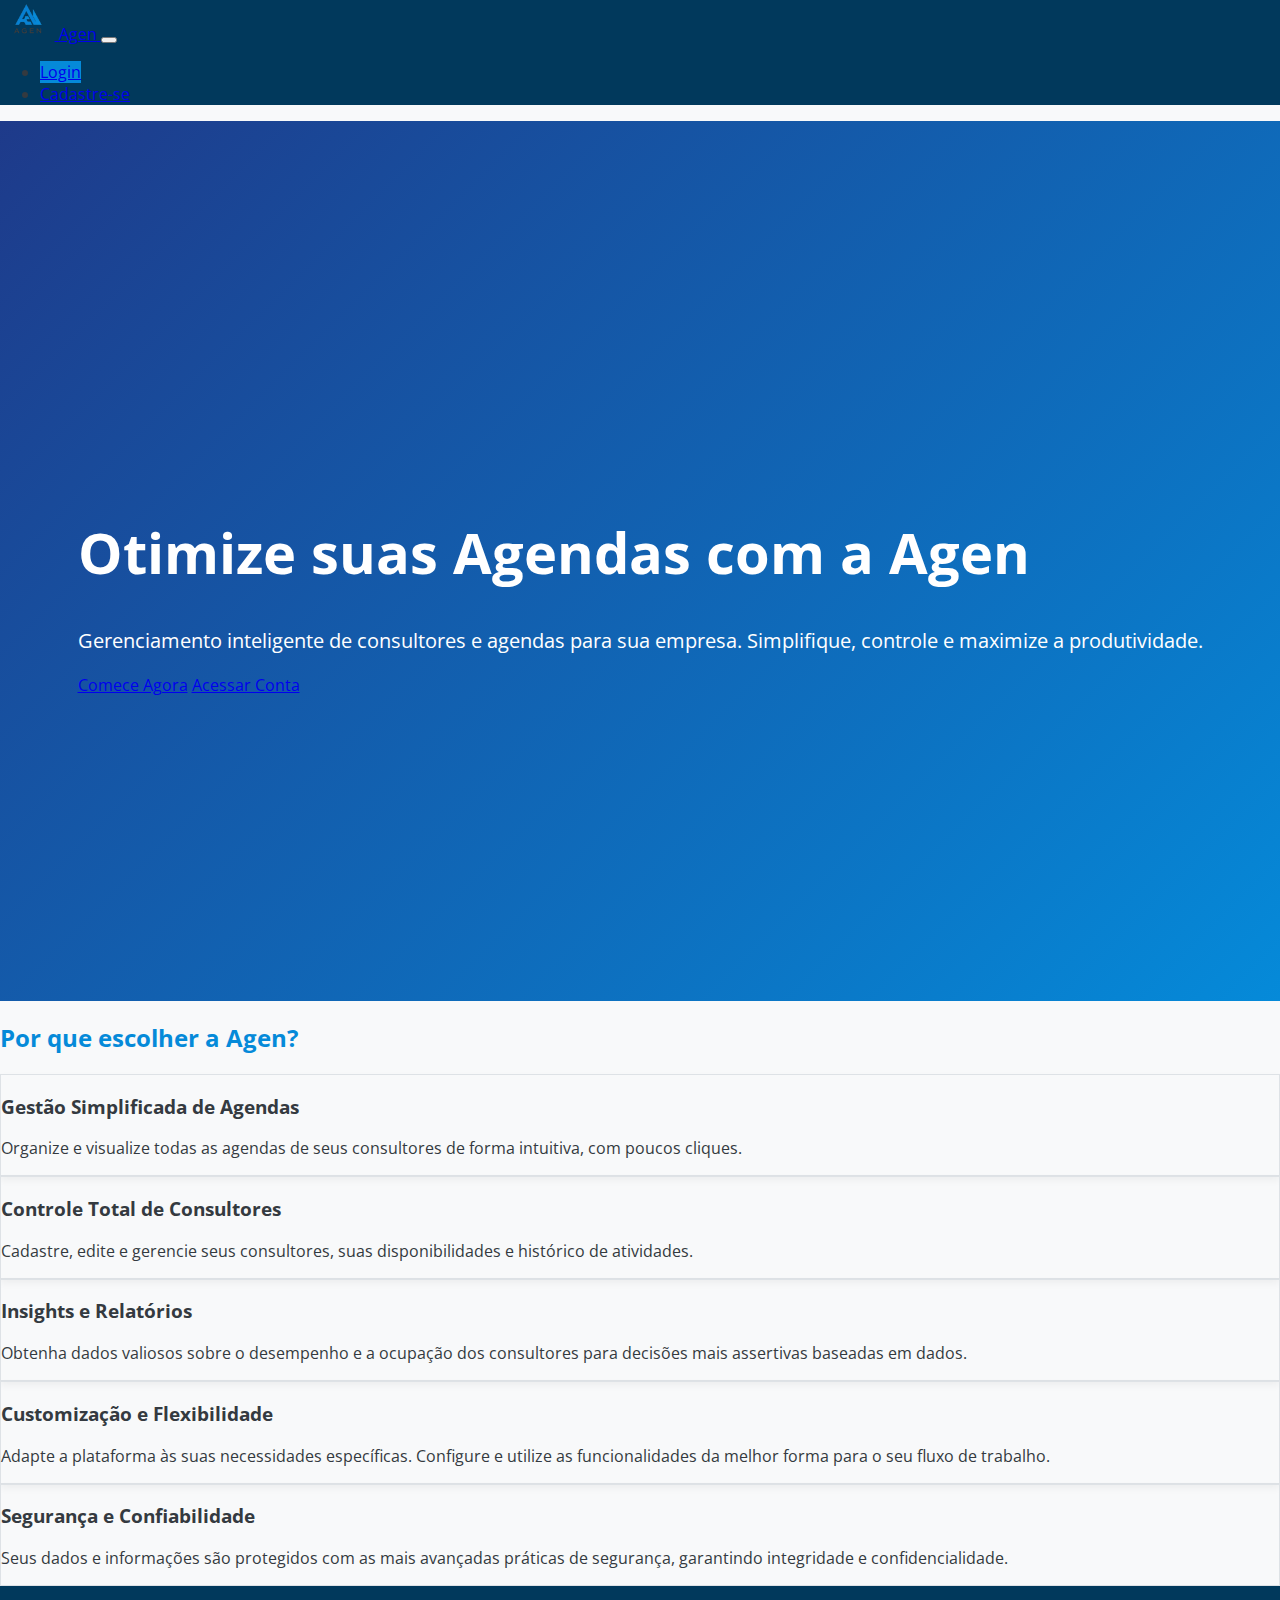
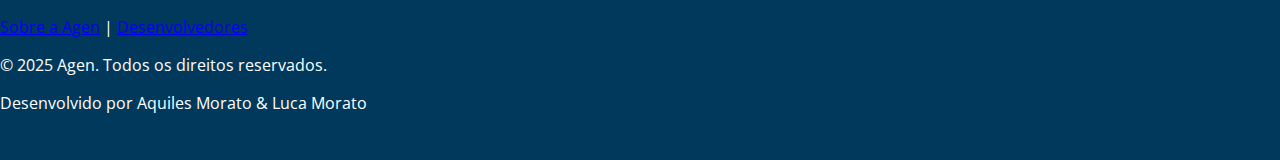
<file: index.html>
<!DOCTYPE html>
<html lang="pt-BR">
<head>
    <meta charset="UTF-8">
    <meta name="viewport" content="width=device-width, initial-scale=1.0">
    <title>Gerenciar Agendas - Agen</title>

    <link href="https://fonts.googleapis.com/css2?family=Open+Sans:wght@300;400;600;700&display=swap" rel="stylesheet">
    
    <link href="https://cdn.jsdelivr.net/npm/bootstrap@5.3.0/dist/css/bootstrap.min.css" rel="stylesheet" integrity="sha384-9ndCyUaIbzAi2FUVXJi0CjmCapSmO7SnpJef0486qhLnuZ2cdeRhO02iuK6FUUVM" crossorigin="anonymous">
    
    <link rel="stylesheet" href="https://cdnjs.cloudflare.com/ajax/libs/font-awesome/6.0.0-beta3/css/all.min.css" integrity="sha512-Fo3rlrZj/k7ujTnHg4CGR2D7kSs0v4LLanw2qksYuRlEzO+tcaEPQogQ0KaoGN26/zrn20ImR1DfuLWnOo7aBA==" crossorigin="anonymous" referrerpolicy="no-referrer" />

    <link rel="stylesheet" href="assets/css/main.css">
</head> <body>

    <header class="navbar navbar-expand-lg navbar-dark main-navbar fixed-top shadow-sm">
        <div class="container">
            <a class="navbar-brand d-flex align-items-center" href="index.html">
                <img src="assets/images/agen_logo.png" alt="Logo Agen" class="me-2" style="height: 40px;">
                <span class="fs-4 fw-bold">Agen</span>
            </a>
            <button class="navbar-toggler" type="button" data-bs-toggle="collapse" data-bs-target="#navbarNav" aria-controls="navbarNav" aria-expanded="false" aria-label="Toggle navigation">
                <span class="navbar-toggler-icon"></span>
            </button>
            <div class="collapse navbar-collapse justify-content-end" id="navbarNav">
                <ul class="navbar-nav">
                    <li class="nav-item ms-lg-3">
                        <a class="btn btn-primary" href="login.html">Login</a>
                    </li>
                    <li class="nav-item ms-lg-2">
                        <a class="btn btn-outline-light" href="cadastro.html">Cadastre-se</a>
                    </li>
                </ul>
            </div>
        </div>
    </header>

    <section class="hero-section text-white text-center py-5">
        <div class="container">
            <h1 class="display-3 fw-bold mb-3">Otimize suas Agendas com a Agen</h1>
            <p class="lead mb-4">
                Gerenciamento inteligente de consultores e agendas para sua empresa. Simplifique, controle e maximize a produtividade.
            </p>
            <a href="cadastro.html" class="btn btn-light btn-lg me-3">Comece Agora</a>
            <a href="login.html" class="btn btn-outline-light btn-lg">Acessar Conta</a>
        </div>
    </section>

    <section id="features" class="features-section py-5 bg-light">
        <div class="container">
            <h2 class="text-center mb-5 display-4 fw-bold text-primary-highlight">Por que escolher a Agen?</h2>
            <div class="row g-4">
                <div class="col-md-6 col-lg-4">
                    <div class="feature-card p-4 rounded-3 h-100 text-center bg-white">
                        <i class="fas fa-calendar-check fa-4x mb-3 feature-icon"></i>
                        <h3 class="fw-bold">Gestão Simplificada de Agendas</h3>
                        <p>Organize e visualize todas as agendas de seus consultores de forma intuitiva, com poucos cliques.</p>
                    </div>
                </div>
                <div class="col-md-6 col-lg-4">
                    <div class="feature-card p-4 rounded-3 h-100 text-center bg-white">
                        <i class="fas fa-users-cog fa-4x mb-3 feature-icon"></i>
                        <h3 class="fw-bold">Controle Total de Consultores</h3>
                        <p>Cadastre, edite e gerencie seus consultores, suas disponibilidades e histórico de atividades.</p>
                    </div>
                </div>
                <div class="col-md-6 col-lg-4">
                    <div class="feature-card p-4 rounded-3 h-100 text-center bg-white">
                        <i class="fas fa-chart-line fa-4x mb-3 feature-icon"></i>
                        <h3 class="fw-bold">Insights e Relatórios</h3>
                        <p>Obtenha dados valiosos sobre o desempenho e a ocupação dos consultores para decisões mais assertivas baseadas em dados.</p>
                    </div>
                </div>
                <div class="col-md-6 col-lg-4">
                    <div class="feature-card p-4 rounded-3 h-100 text-center bg-white">
                        <i class="fas fa-cogs fa-4x mb-3 feature-icon"></i>
                        <h3 class="fw-bold">Customização e Flexibilidade</h3>
                        <p>Adapte a plataforma às suas necessidades específicas. Configure e utilize as funcionalidades da melhor forma para o seu fluxo de trabalho.</p>
                    </div>
                </div>
                <div class="col-md-6 col-lg-4">
                    <div class="feature-card p-4 rounded-3 h-100 text-center bg-white">
                        <i class="fas fa-shield-alt fa-4x mb-3 feature-icon"></i>
                        <h3 class="fw-bold">Segurança e Confiabilidade</h3>
                        <p>Seus dados e informações são protegidos com as mais avançadas práticas de segurança, garantindo integridade e confidencialidade.</p>
                    </div>
                </div>
                 <div class="col-md-6 col-lg-4 d-none d-lg-block"></div>
            </div>
        </div>
    </section>

    <footer class="footer py-4 text-center bg-dark text-white">
        <div class="container">
            <div class="mb-3">
                <a href="sobre_agen.html" class="text-white-50 mx-2">Sobre a Agen</a>
                <span class="text-white-50">|</span>
                <a href="desenvolvedores.html" class="text-white-50 mx-2">Desenvolvedores</a>
            </div>
            <p class="mb-0 text-white-50">&copy; 2025 Agen. Todos os direitos reservados.</p>
            <p class="mb-0 text-white-50">Desenvolvido por Aquiles Morato & Luca Morato</p>
        </div>
    </footer>
    <script src="https://cdn.jsdelivr.net/npm/bootstrap@5.3.0/dist/js/bootstrap.bundle.min.js" integrity="sha384-geWF76RCwLtnZ8qwWowPQNguL3RmwHVBC9FhGdlKrxdiJJigb/j/68SIy3Te4Bkz" crossorigin="anonymous"></script>

</body>
</html>
</file>
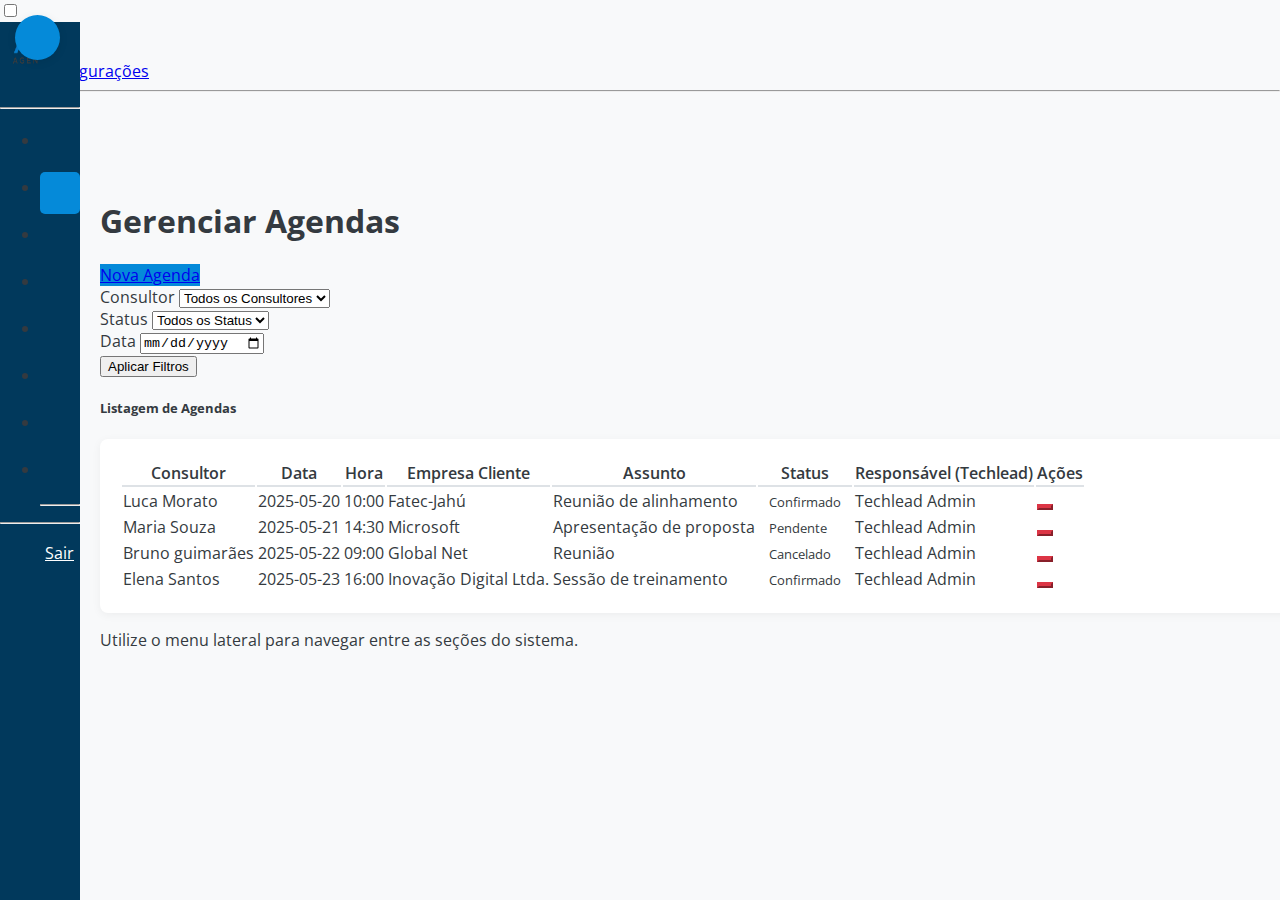
<file: agendas.html>
<!DOCTYPE html>
<html lang="pt-BR">
<head>
    <meta charset="UTF-8">
    <meta name="viewport" content="width=device-width, initial-scale=1.0">
    <title>Gerenciar Agendas - Agen</title>

    <link href="https://fonts.googleapis.com/css2?family=Open+Sans:wght@300;400;600;700&display=swap" rel="stylesheet">
    
    <link href="https://cdn.jsdelivr.net/npm/bootstrap@5.3.0/dist/css/bootstrap.min.css" rel="stylesheet" integrity="sha384-9ndCyUaIbzAi2FUVXJi0CjmCapSmO7SnpJef0486qhLnuZ2cdeRhO02iuK6FUUVM" crossorigin="anonymous">
    
    <link rel="stylesheet" href="https://cdnjs.cloudflare.com/ajax/libs/font-awesome/6.0.0-beta3/css/all.min.css" integrity="sha512-Fo3rlrZj/k7ujTnHg4CGR2D7kSs0v4LLanw2qksYuRlEzO+tcaEPQogQ0KaoGN26/zrn20ImR1DfuLWnOo7aBA==" crossorigin="anonymous" referrerpolicy="no-referrer" />

    <link rel="stylesheet" href="assets/css/main.css">
</head>
<body class="agendas-page-body d-flex">

    <input type="checkbox" id="sidebarToggle" class="d-none">
    <label for="sidebarToggle" class="sidebar-toggle-btn">
        <i class="fas fa-bars"></i>
    </label>

    <div class="sidebar d-flex flex-column flex-shrink-0 p-3 text-white">
        <a href="home.html" class="d-flex align-items-center mb-3 mb-md-0 me-md-auto text-white text-decoration-none">
            <img src="assets/images/agen_logo.png" alt="Logo Agen" class="sidebar-logo me-2">
            <span class="fs-4 d-lg-inline">Agen</span>
        </a>
        <hr>
        <ul class="nav nav-pills flex-column mb-auto">
            <li class="nav-item">
                <a href="home.html" class="nav-link text-white">
                    <i class="fas fa-home me-2"></i>
                    <span class="d-lg-inline">Início</span>
                </a>
            </li>
            <li>
                <a href="agendas.html" class="nav-link text-white active" aria-current="page">
                    <i class="fas fa-calendar-alt me-2"></i>
                    <span class="d-lg-inline">Agendas</span>
                </a>
            </li>
            <li>
                <a href="consultores.html" class="nav-link text-white">
                    <i class="fas fa-users me-2"></i>
                    <span class="d-lg-inline">Consultores</span>
                </a>
            </li>
            <li>
                <a href="empresas_parceiras.html" class="nav-link text-white">
                    <i class="fas fa-building me-2"></i>
                    <span class="d-lg-inline">Empresas Parceiras</span>
                </a>
            </li>
            <li>
                <a href="enviar_agendas_email.html" class="nav-link text-white">
                    <i class="fas fa-envelope-open-text me-2"></i>
                    <span class="d-lg-inline">Enviar Agendas</span>
                </a>
            </li>
            <li>
                <a href="techleads.html" class="nav-link text-white">
                    <i class="fas fa-user-tie me-2"></i>
                    <span class="d-lg-inline">Techleads</span>
                </a>
            </li>
            <li>
                <a href="perfil.html" class="nav-link text-white">
                    <i class="fas fa-user-circle me-2"></i>
                    <span class="d-lg-inline">Meu Perfil</span>
                </a>
            </li>
            <li>
                <a href="configuracoes.html" class="nav-link text-white">
                    <i class="fas fa-cogs me-2"></i>
                    <span class="d-lg-inline">Configurações</span>
                </a>
            </li>
            <hr>
            
        </ul>
        <hr>
        <a href="login.html" class="nav-link text-white"><i class="fas fa-sign-out-alt me-2"></i>Sair</a>
    </div>
        <div class="dropdown">
            
            </a>
            <ul class="dropdown-menu dropdown-menu-dark text-small shadow" aria-labelledby="dropdownUser1">
                <li><a class="dropdown-item" href="perfil.html">Perfil</a></li>
                <li><a class="dropdown-item" href="configuracoes.html">Configurações</a></li>
                <li><hr class="dropdown-divider"></li>
                <li><a class="dropdown-item" href="login.html">Sair</a></li>
            </ul>
        </div>
    </div>

    <main class="main-content-with-sidebar p-4">
        <div class="container-fluid">
            <div class="d-flex justify-content-between flex-wrap flex-md-nowrap align-items-center pt-3 pb-2 mb-3 border-bottom">
                <h1 class="h2">Gerenciar Agendas</h1>
                <div class="btn-toolbar mb-2 mb-md-0">
                    <a href="nova_agenda.html" class="btn btn-primary">
                        <i class="fas fa-plus-circle me-2"></i> Nova Agenda
                    </a>
                </div>
            </div>

            <div class="card shadow-sm mb-4">
                <div class="card-body">
                    <div class="row mb-3">
                        <div class="col-md-4">
                            <label for="filtroConsultor" class="form-label">Consultor</label>
                            <select class="form-select" id="filtroConsultor">
                                <option selected>Todos os Consultores</option>
                                <option value="1">João Silva</option>
                                <option value="2">Maria Souza</option>
                                <option value="3">Pedro Admin</option>
                            </select>
                        </div>
                        <div class="col-md-4">
                            <label for="filtroStatus" class="form-label">Status</label>
                            <select class="form-select" id="filtroStatus">
                                <option selected>Todos os Status</option>
                                <option value="confirmado">Confirmado</option>
                                <option value="pendente">Pendente</option>
                                <option value="cancelado">Cancelado</option>
                            </select>
                        </div>
                        <div class="col-md-4">
                            <label for="filtroData" class="form-label">Data</label>
                            <input type="date" class="form-control" id="filtroData">
                        </div>
                    </div>
                    <div class="text-end">
                        <button type="button" class="btn btn-secondary">
                            <i class="fas fa-filter me-2"></i> Aplicar Filtros
                        </button>
                    </div>
                </div>
            </div>

            <div class="card shadow-sm">
                <div class="card-header bg-primary text-white">
                    <h5 class="mb-0">Listagem de Agendas</h5>
                </div>
                <div class="card-body">
                    <div class="table-responsive">
                        <table class="table table-striped table-hover">
                            <thead>
                                <tr>
                                    <th>Consultor</th>
                                    <th>Data</th>
                                    <th>Hora</th>
                                    <th>Empresa Cliente</th>
                                    <th>Assunto</th>
                                    <th>Status</th>
                                    <th>Responsável (Techlead)</th>
                                    <th class="text-center">Ações</th>
                                </tr>
                            </thead>
                            <tbody>
                                <tr>
                                    <td>Luca Morato</td>
                                    <td>2025-05-20</td>
                                    <td>10:00</td>
                                    <td>Fatec-Jahú</td>
                                    <td>Reunião de alinhamento</td>
                                    <td><span class="badge bg-success">Confirmado</span></td>
                                    <td>Techlead Admin</td>
                                    <td class="text-center">
                                        <a href="agenda_consultor.html" class="btn btn-sm btn-info me-1" title="Ver Detalhes">
                                            <i class="fas fa-eye"></i>
                                        </a>
                                        <a href="editar_agenda.html" class="btn btn-sm btn-warning me-1" title="Editar">
                                            <i class="fas fa-edit"></i>
                                        </a>
                                        <button type="button" class="btn btn-sm btn-danger" title="Cancelar">
                                            <i class="fas fa-times-circle"></i>
                                        </button>
                                    </td>
                                </tr>
                                <tr>
                                    <td>Maria Souza</td>
                                    <td>2025-05-21</td>
                                    <td>14:30</td>
                                    <td>Microsoft</td>
                                    <td>Apresentação de proposta</td>
                                    <td><span class="badge bg-warning text-dark">Pendente</span></td>
                                    <td>Techlead Admin</td>
                                    <td class="text-center">
                                        <a href="agenda_consultor.html" class="btn btn-sm btn-info me-1" title="Ver Detalhes">
                                            <i class="fas fa-eye"></i>
                                        </a>
                                        <a href="editar_agenda.html" class="btn btn-sm btn-warning me-1" title="Editar">
                                            <i class="fas fa-edit"></i>
                                        </a>
                                        <button type="button" class="btn btn-sm btn-danger" title="Cancelar">
                                            <i class="fas fa-times-circle"></i>
                                        </button>
                                    </td>
                                </tr>
                                <tr>
                                    <td>Bruno guimarães</td>
                                    <td>2025-05-22</td>
                                    <td>09:00</td>
                                    <td>Global Net</td>
                                    <td>Reunião</td>
                                    <td><span class="badge bg-danger">Cancelado</span></td>
                                    <td>Techlead Admin</td>
                                    <td class="text-center">
                                        <a href="agenda_consultor.html" class="btn btn-sm btn-info me-1" title="Ver Detalhes">
                                            <i class="fas fa-eye"></i>
                                        </a>
                                        <a href="editar_agenda.html" class="btn btn-sm btn-warning me-1" title="Editar">
                                            <i class="fas fa-edit"></i>
                                        </a>
                                        <button type="button" class="btn btn-sm btn-danger" title="Cancelar">
                                            <i class="fas fa-times-circle"></i>
                                        </button>
                                    </td>
                                </tr>
                                <tr>
                                    <td>Elena Santos</td>
                                    <td>2025-05-23</td>
                                    <td>16:00</td>
                                    <td>Inovação Digital Ltda.</td>
                                    <td>Sessão de treinamento</td>
                                    <td><span class="badge bg-success">Confirmado</span></td>
                                    <td>Techlead Admin</td>
                                    <td class="text-center">
                                        <a href="agenda_consultor.html" class="btn btn-sm btn-info me-1" title="Ver Detalhes">
                                            <i class="fas fa-eye"></i>
                                        </a>
                                        <a href="editar_agenda.html" class="btn btn-sm btn-warning me-1" title="Editar">
                                            <i class="fas fa-edit"></i>
                                        </a>
                                        <button type="button" class="btn btn-sm btn-danger" title="Cancelar">
                                            <i class="fas fa-times-circle"></i>
                                        </button>
                                    </td>
                                </tr>
                            </tbody>
                        </table>
                    </div>
                </div>
            </div>

            <div class="mt-5 text-center">
                <p class="text-muted">Utilize o menu lateral para navegar entre as seções do sistema.</p>
            </div>
        </div>
    </form>
  </div>

  <script src="https://cdn.jsdelivr.net/npm/bootstrap@5.3.0/dist/js/bootstrap.bundle.min.js" integrity="sha384-geWF76RCwLtnZ8qwWowPQNguL3RmwHVBC9FhGdlKrxdiJJigb/j/68SIy3Te4Bkz" crossorigin="anonymous"></script>

</body>
</html>
</file>
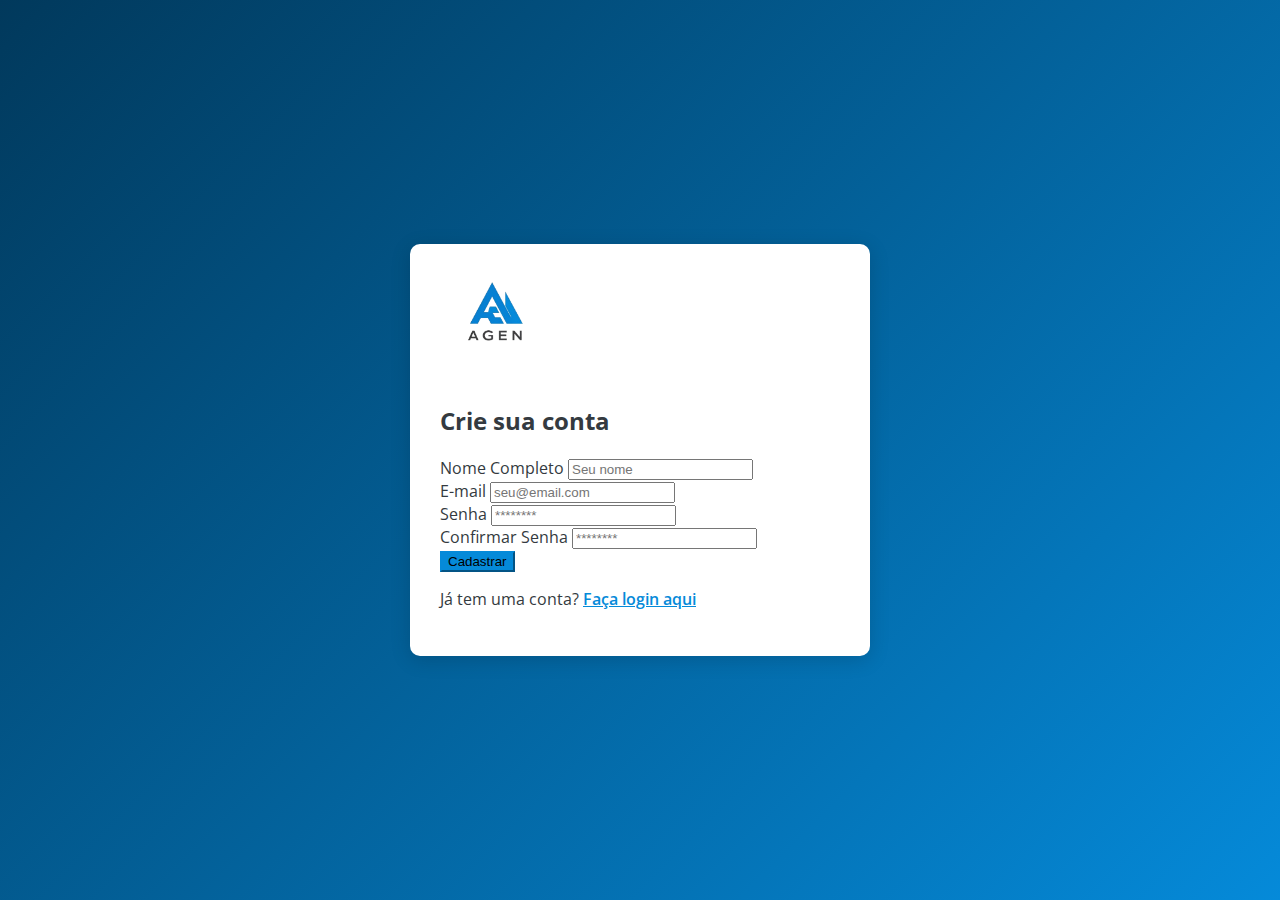
<file: cadastro.html>
<!DOCTYPE html>
<html lang="pt-BR">
<head>
    <meta charset="UTF-8">
    <meta name="viewport" content="width=device-width, initial-scale=1.0">
    <title>Gerenciar Agendas - Agen</title>

    <link href="https://fonts.googleapis.com/css2?family=Open+Sans:wght@300;400;600;700&display=swap" rel="stylesheet">
    
    <link href="https://cdn.jsdelivr.net/npm/bootstrap@5.3.0/dist/css/bootstrap.min.css" rel="stylesheet" integrity="sha384-9ndCyUaIbzAi2FUVXJi0CjmCapSmO7SnpJef0486qhLnuZ2cdeRhO02iuK6FUUVM" crossorigin="anonymous">
    
    <link rel="stylesheet" href="https://cdnjs.cloudflare.com/ajax/libs/font-awesome/6.0.0-beta3/css/all.min.css" integrity="sha512-Fo3rlrZj/k7ujTnHg4CGR2D7kSs0v4LLanw2qksYuRlEzO+tcaEPQogQ0KaoGN26/zrn20ImR1DfuLWnOo7aBA==" crossorigin="anonymous" referrerpolicy="no-referrer" />

    <link rel="stylesheet" href="assets/css/main.css">
</head>
<body class="auth-page-body">
    <div class="auth-card text-center">
        <img src="assets/images/agen_logo.png" alt="Logo Agen" class="img-fluid mb-4" style="max-height: 80px;">
        <h2 class="mb-4">Crie sua conta</h2>
        <form action="home.html" method="POST">
            <div class="mb-3 text-start">
                <label for="nome" class="form-label">Nome Completo</label>
                <input type="text" class="form-control" id="nome" name="nome" placeholder="Seu nome" required>
            </div>
            <div class="mb-3 text-start">
                <label for="email" class="form-label">E-mail</label>
                <input type="email" class="form-control" id="email" name="email" placeholder="seu@email.com" required>
            </div>
            <div class="mb-3 text-start">
                <label for="password" class="form-label">Senha</label>
                <input type="password" class="form-control" id="password" name="password" placeholder="********" required>
            </div>
            <div class="mb-4 text-start">
                <label for="confirmPassword" class="form-label">Confirmar Senha</label>
                <input type="password" class="form-control" id="confirmPassword" name="confirmPassword" placeholder="********" required>
            </div>
            <button type="submit" class="btn btn-primary w-100 mb-3">Cadastrar</button>
            <p class="text-center mt-3">
                Já tem uma conta? <a href="login.html" class="text-decoration-none">Faça login aqui</a>
            </p>
    </form>
  </div>

  <script src="https://cdn.jsdelivr.net/npm/bootstrap@5.3.0/dist/js/bootstrap.bundle.min.js" integrity="sha384-geWF76RCwLtnZ8qwWowPQNguL3RmwHVBC9FhGdlKrxdiJJigb/j/68SIy3Te4Bkz" crossorigin="anonymous"></script>

</body>
</html>
</file>
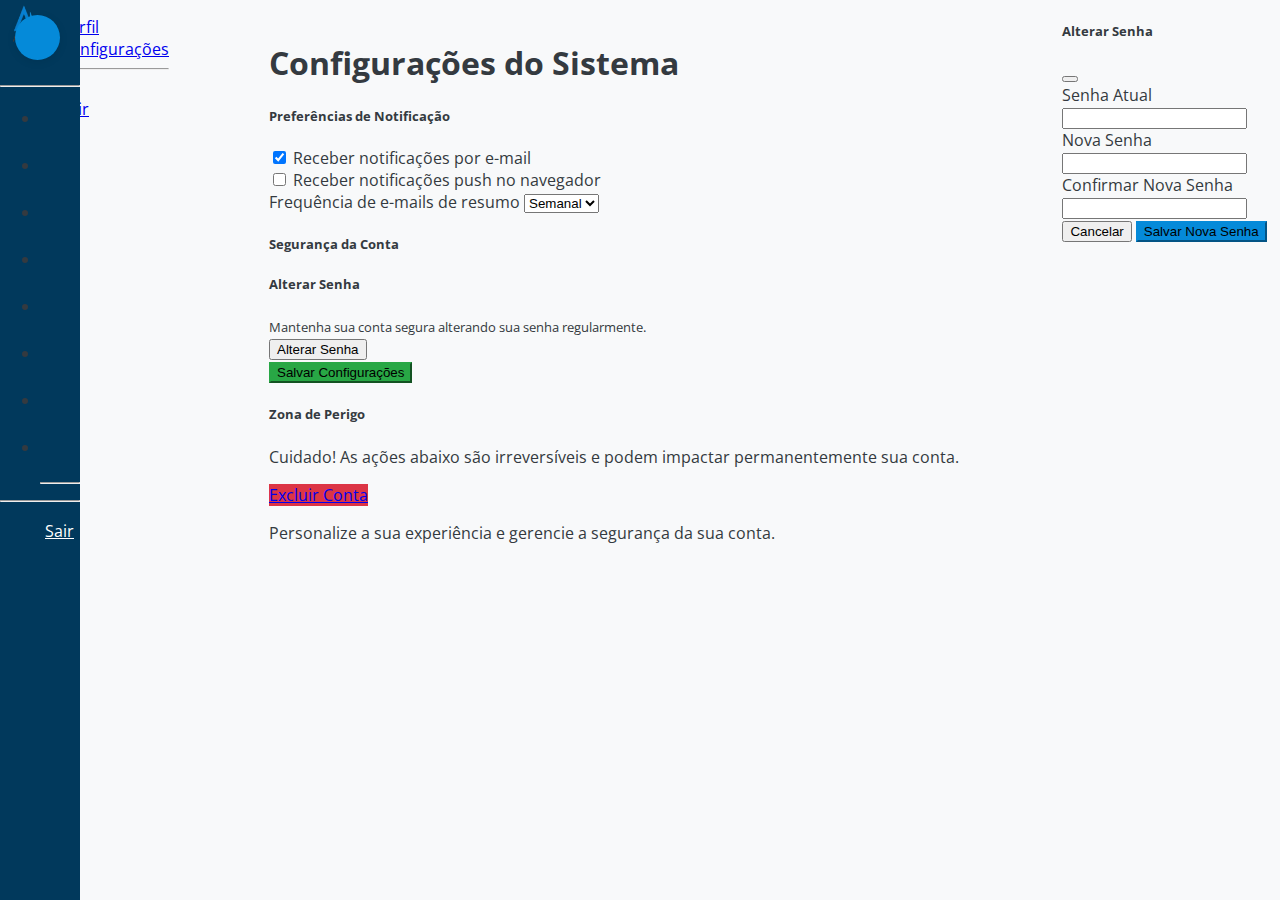
<file: configuracoes.html>
<!DOCTYPE html>
<html lang="pt-BR">
<head>
    <meta charset="UTF-8">
    <meta name="viewport" content="width=device-width, initial-scale=1.0">
    <title>Gerenciar Agendas - Agen</title>

    <link href="https://fonts.googleapis.com/css2?family=Open+Sans:wght@300;400;600;700&display=swap" rel="stylesheet">
    
    <link href="https://cdn.jsdelivr.net/npm/bootstrap@5.3.0/dist/css/bootstrap.min.css" rel="stylesheet" integrity="sha384-9ndCyUaIbzAi2FUVXJi0CjmCapSmO7SnpJef0486qhLnuZ2cdeRhO02iuK6FUUVM" crossorigin="anonymous">
    
    <link rel="stylesheet" href="https://cdnjs.cloudflare.com/ajax/libs/font-awesome/6.0.0-beta3/css/all.min.css" integrity="sha512-Fo3rlrZj/k7ujTnHg4CGR2D7kSs0v4LLanw2qksYuRlEzO+tcaEPQogQ0KaoGN26/zrn20ImR1DfuLWnOo7aBA==" crossorigin="anonymous" referrerpolicy="no-referrer" />

    <link rel="stylesheet" href="assets/css/main.css">
</head>
<body class="config-page-body d-flex">

    <input type="checkbox" id="sidebarToggle" class="d-none">
    <label for="sidebarToggle" class="sidebar-toggle-btn">
        <i class="fas fa-bars"></i>
    </label>

    <div class="sidebar d-flex flex-column flex-shrink-0 p-3 text-white">
        <a href="home.html" class="d-flex align-items-center mb-3 mb-md-0 me-md-auto text-white text-decoration-none">
            <img src="assets/images/agen_logo.png" alt="Logo Agen" class="sidebar-logo me-2">
            <span class="fs-4 d-lg-inline">Agen</span>
        </a>
        <hr>
        <ul class="nav nav-pills flex-column mb-auto">
            <li class="nav-item">
                <a href="home.html" class="nav-link text-white">
                    <i class="fas fa-home me-2"></i>
                    <span class="d-lg-inline">Início</span>
                </a>
            </li>
            <li>
                <a href="agendas.html" class="nav-link text-white">
                    <i class="fas fa-calendar-alt me-2"></i>
                    <span class="d-lg-inline">Agendas</span>
                </a>
            </li>
            <li>
                <a href="consultores.html" class="nav-link text-white">
                    <i class="fas fa-users me-2"></i>
                    <span class="d-lg-inline">Consultores</span>
                </a>
            </li>
            <li>
                <a href="empresas_parceiras.html" class="nav-link text-white">
                    <i class="fas fa-building me-2"></i>
                    <span class="d-lg-inline">Empresas Parceiras</span>
                </a>
            </li>
            <li>
                <a href="enviar_agendas_email.html" class="nav-link text-white">
                    <i class="fas fa-envelope-open-text me-2"></i>
                    <span class="d-lg-inline">Enviar Agendas</span>
                </a>
            </li>
            <li>
                <a href="techleads.html" class="nav-link text-white">
                    <i class="fas fa-user-tie me-2"></i>
                    <span class="d-lg-inline">Techleads</span>
                </a>
            </li>
            <li>
                <a href="perfil.html" class="nav-link text-white">
                    <i class="fas fa-user-circle me-2"></i>
                    <span class="d-lg-inline">Meu Perfil</span>
                </a>
            </li>
            <li>
                <a href="configuracoes.html" class="nav-link text-white">
                    <i class="fas fa-cogs me-2"></i>
                    <span class="d-lg-inline">Configurações</span>
                </a>
            </li>
            <hr>
            
        </ul>
        <hr>
        <a href="login.html" class="nav-link text-white"><i class="fas fa-sign-out-alt me-2"></i>Sair</a>
    </div>
            </a>
            <ul class="dropdown-menu dropdown-menu-dark text-small shadow" aria-labelledby="dropdownUser1">
                <li><a class="dropdown-item" href="perfil.html">Perfil</a></li>
                <li><a class="dropdown-item" href="configuracoes.html">Configurações</a></li>
                <li><hr class="dropdown-divider"></li>
                <li><a class="dropdown-item" href="login.html">Sair</a></li>
            </ul>
        </div>
    </div>

    <main class="main-content-with-sidebar p-4">
        <div class="container-fluid">
            <div class="d-flex justify-content-between flex-wrap flex-md-nowrap align-items-center pt-3 pb-2 mb-3 border-bottom">
                <h1 class="h2">Configurações do Sistema</h1>
            </div>

            <div class="row justify-content-center">
                <div class="col-md-10 col-lg-8">
                    <div class="card shadow-sm p-4 mb-4">
                        <div class="card-header bg-primary text-white mb-3">
                            <h5 class="mb-0">Preferências de Notificação</h5>
                        </div>
                        <form action="#" method="POST">
                            <div class="mb-3 form-check form-switch">
                                <input class="form-check-input" type="checkbox" id="notificacaoEmail" name="notificacao_email" checked>
                                <label class="form-check-label" for="notificacaoEmail">Receber notificações por e-mail</label>
                            </div>
                            <div class="mb-3 form-check form-switch">
                                <input class="form-check-input" type="checkbox" id="notificacaoPush" name="notificacao_push">
                                <label class="form-check-label" for="notificacaoPush">Receber notificações push no navegador</label>
                            </div>
                            <div class="mb-4">
                                <label for="frequenciaNotificacao" class="form-label">Frequência de e-mails de resumo</label>
                                <select class="form-select" id="frequenciaNotificacao" name="frequencia_notificacao">
                                    <option value="diario">Diário</option>
                                    <option value="semanal" selected>Semanal</option>
                                    <option value="mensal">Mensal</option>
                                    <option value="nunca">Nunca</option>
                                </select>
                            </div>

                            <div class="card-header bg-primary text-white mb-3">
                                <h5 class="mb-0">Segurança da Conta</h5>
                            </div>
                        </div>
                            <div class="d-flex justify-content-between align-items-center mb-4">
                                <div>
                                    <h5 class="mb-0">Alterar Senha</h5>
                                    <small class="text-muted">Mantenha sua conta segura alterando sua senha regularmente.</small>
                                </div>
                                <div>
                                    <button type="button" class="btn btn-outline-secondary" data-bs-toggle="modal" data-bs-target="#changePasswordModal">
                                        <i class="fas fa-key me-2"></i>Alterar Senha
                                    </button>
                                </div>
                            </div>

                            <div class="d-grid gap-2 d-md-flex justify-content-md-end mt-4">
                                <button type="submit" class="btn btn-success btn-lg" name="save_settings">
                                    <i class="fas fa-save me-2"></i>Salvar Configurações
                                </button>
                            </div>
                        </form>
                    </div>
                    <div class="card shadow-sm mb-4">
                        <div class="card-header bg-danger text-white">
                            <h5 class="mb-0"><i class="fas fa-exclamation-triangle me-2"></i>Zona de Perigo</h5>
                        </div>
                        <div class="card-body">
                            <p class="card-text">
                                Cuidado! As ações abaixo são irreversíveis e podem impactar permanentemente sua conta.
                            </p>
                            <a href="excluir_conta.html" class="btn btn-danger">
                                <i class="fas fa-user-times me-2"></i>Excluir Conta
                            </a>
                        </div>
                    </div>
                </div>
            </div>

            <div class="mt-5 text-center">
                <p class="text-muted">Personalize a sua experiência e gerencie a segurança da sua conta.</p>
            </div>
        </div>
    </main>

    <div class="modal fade" id="changePasswordModal" tabindex="-1" aria-labelledby="changePasswordModalLabel" aria-hidden="true">
        <div class="modal-dialog">
            <div class="modal-content">
                <div class="modal-header">
                    <h5 class="modal-title" id="changePasswordModalLabel">Alterar Senha</h5>
                    <button type="button" class="btn-close" data-bs-dismiss="modal" aria-label="Close"></button>
                </div>
                <form action="#" method="POST">
                    <div class="modal-body">
                        <div class="mb-3">
                            <label for="currentPassword" class="form-label">Senha Atual</label>
                            <input type="password" class="form-control" id="currentPassword" name="current_password" required>
                        </div>
                        <div class="mb-3">
                            <label for="newPassword" class="form-label">Nova Senha</label>
                            <input type="password" class="form-control" id="newPassword" name="new_password" required>
                        </div>
                        <div class="mb-3">
                            <label for="confirmNewPassword" class="form-label">Confirmar Nova Senha</label>
                            <input type="password" class="form-control" id="confirmNewPassword" name="confirm_new_password" required>
                        </div>
                    </div>
                    <div class="modal-footer">
                        <button type="button" class="btn btn-secondary" data-bs-dismiss="modal">Cancelar</button>
                        <button type="submit" class="btn btn-primary">Salvar Nova Senha</button>
                    </div>
                </form>
            </div>
        </div>
    </div>

    <script src="https://cdn.jsdelivr.net/npm/bootstrap@5.3.0/dist/js/bootstrap.bundle.min.js"></script>
</body>
</html>
</file>
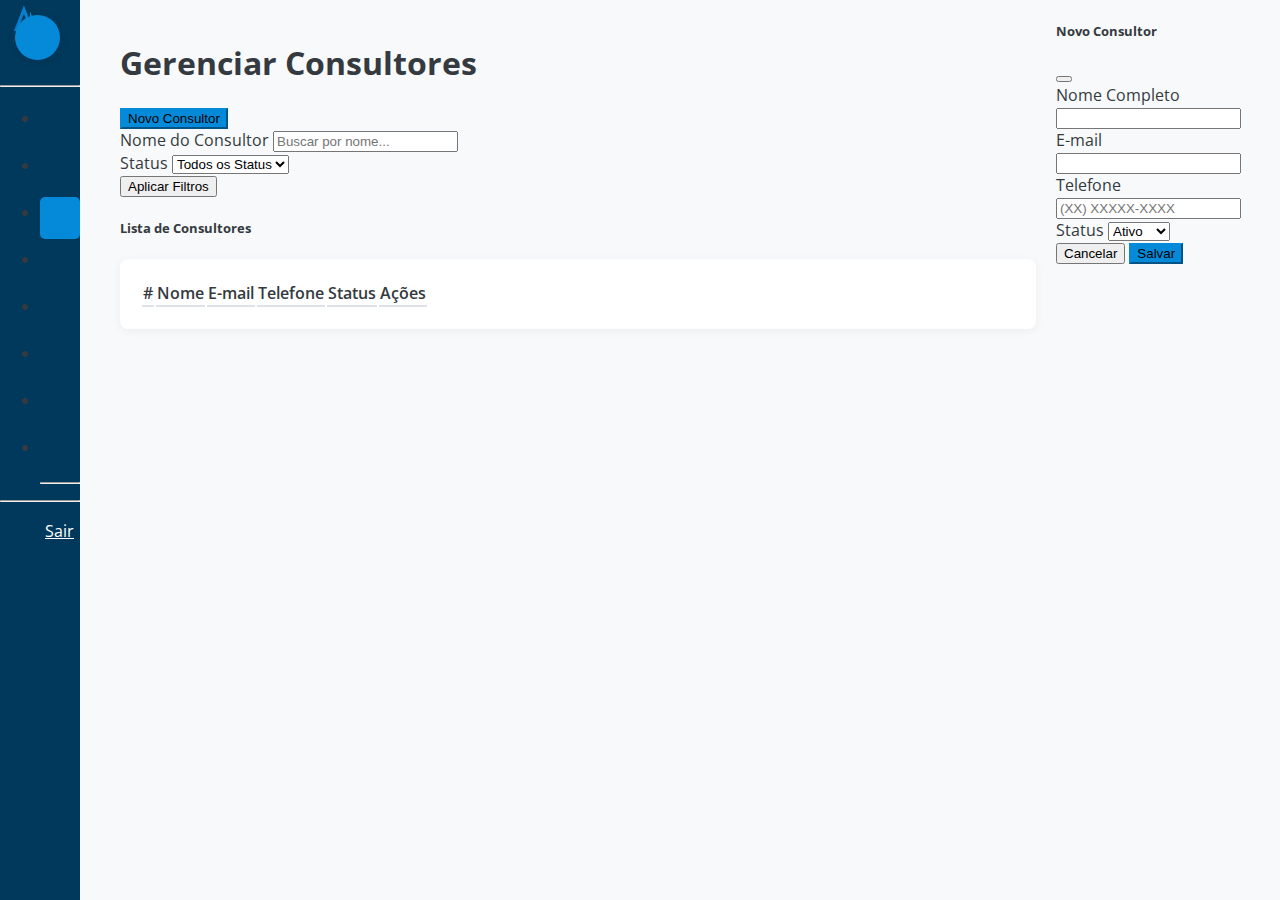
<file: consultores.html>
<!DOCTYPE html>
<html lang="pt-BR">
<head>
    <meta charset="UTF-8">
    <meta name="viewport" content="width=device-width, initial-scale=1.0">
    <title>Gerenciar Consultores - Agen</title>

    <link href="https://fonts.googleapis.com/css2?family=Open+Sans:wght@300;400;600;700&display=swap" rel="stylesheet">
    
    <link href="https://cdn.jsdelivr.net/npm/bootstrap@5.3.0/dist/css/bootstrap.min.css" rel="stylesheet" integrity="sha384-9ndCyUaIbzAi2FUVXJi0CjmCapSmO7SnpJef0486qhLnuZ2cdeRhO02iuK6FUUVM" crossorigin="anonymous">
    
    <link rel="stylesheet" href="https://cdnjs.cloudflare.com/ajax/libs/font-awesome/6.0.0-beta3/css/all.min.css" integrity="sha512-Fo3rlrZj/k7ujTnHg4CGR2D7kSs0v4LLanw2qksYuRlEzO+tcaEPQogQ0KaoGN26/zrn20ImR1DfuLWnOo7aBA==" crossorigin="anonymous" referrerpolicy="no-referrer" />

    <link rel="stylesheet" href="assets/css/main.css">
</head>
<body class="consultores-page-body d-flex">

    <input type="checkbox" id="sidebarToggle" class="d-none">
    <label for="sidebarToggle" class="sidebar-toggle-btn">
        <i class="fas fa-bars"></i>
    </label>

    <div class="sidebar d-flex flex-column flex-shrink-0 p-3 text-white">
        <a href="home.html" class="d-flex align-items-center mb-3 mb-md-0 me-md-auto text-white text-decoration-none">
            <img src="assets/images/agen_logo.png" alt="Logo Agen" class="sidebar-logo me-2">
            <span class="fs-4 d-lg-inline">Agen</span>
        </a>
        <hr>
        <ul class="nav nav-pills flex-column mb-auto">
            <li class="nav-item">
                <a href="home.html" class="nav-link text-white">
                    <i class="fas fa-home me-2"></i>
                    <span class="d-lg-inline">Início</span>
                </a>
            </li>
            <li>
                <a href="agendas.html" class="nav-link text-white">
                    <i class="fas fa-calendar-alt me-2"></i>
                    <span class="d-lg-inline">Agendas</span>
                </a>
            </li>
            <li>
                <a href="consultores.html" class="nav-link text-white active" aria-current="page">
                    <i class="fas fa-users me-2"></i>
                    <span class="d-lg-inline">Consultores</span>
                </a>
            </li>
            <li>
                <a href="empresas_parceiras.html" class="nav-link text-white">
                    <i class="fas fa-building me-2"></i>
                    <span class="d-lg-inline">Empresas Parceiras</span>
                </a>
            </li>
            <li>
                <a href="enviar_agendas_email.html" class="nav-link text-white">
                    <i class="fas fa-envelope-open-text me-2"></i>
                    <span class="d-lg-inline">Enviar Agendas</span>
                </a>
            </li>
            <li>
                <a href="techleads.html" class="nav-link text-white">
                    <i class="fas fa-user-tie me-2"></i>
                    <span class="d-lg-inline">Techleads</span>
                </a>
            </li>
            <li>
                <a href="perfil.html" class="nav-link text-white">
                    <i class="fas fa-user-circle me-2"></i>
                    <span class="d-lg-inline">Meu Perfil</span>
                </a>
            </li>
            <li>
                <a href="configuracoes.html" class="nav-link text-white">
                    <i class="fas fa-cogs me-2"></i>
                    <span class="d-lg-inline">Configurações</span>
                </a>
            </li>
            <hr>
            
        </ul>
        <hr>
        <a href="login.html" class="nav-link text-white"><i class="fas fa-sign-out-alt me-2"></i>Sair</a>
    </div>

    <main class="main-content-with-sidebar p-4">
        <div class="container-fluid">
            <div class="d-flex justify-content-between flex-wrap flex-md-nowrap align-items-center pt-3 pb-2 mb-3 border-bottom">
                <h1 class="h2">Gerenciar Consultores</h1>
                <div class="btn-toolbar mb-2 mb-md-0">
                    <button id="btnNovoConsultor" class="btn btn-primary">
                        <i class="fas fa-user-plus me-2"></i> Novo Consultor
                    </button>
                </div>
            </div>

            <div class="card shadow-sm mb-4">
                <div class="card-body">
                    <div class="row mb-3">
                        <div class="col-md-6">
                            <label for="filtroNome" class="form-label">Nome do Consultor</label>
                            <input type="text" class="form-control" id="filtroNome" placeholder="Buscar por nome...">
                        </div>
                        <div class="col-md-6">
                            <label for="filtroStatus" class="form-label">Status</label>
                            <select class="form-select" id="filtroStatus">
                                <option value="todos" selected>Todos os Status</option>
                                <option value="Ativo">Ativo</option>
                                <option value="Inativo">Inativo</option>
                                <option value="Férias">Férias</option>
                            </select>
                        </div>
                    </div>
                    <div class="text-end">
                        <button type="button" id="btnAplicarFiltros" class="btn btn-secondary">
                            <i class="fas fa-filter me-2"></i> Aplicar Filtros
                        </button>
                    </div>
                </div>
            </div>

            <div class="card shadow-sm">
                <div class="card-header bg-primary text-white">
                    <h5 class="mb-0">Lista de Consultores</h5>
                </div>
                <div class="card-body">
                    <div class="table-responsive">
                        <table class="table table-striped table-hover">
                            <thead>
                                <tr>
                                    <th>#</th>
                                    <th>Nome</th>
                                    <th>E-mail</th>
                                    <th>Telefone</th>
                                    <th>Status</th>
                                    <th class="text-center">Ações</th>
                                </tr>
                            </thead>
                            <tbody id="consultoresTabelaBody">
                                </tbody>
                        </table>
                    </div>
                </div>
            </div>
        </div>
    </main>

    <div class="modal fade" id="consultorModal" tabindex="-1" aria-labelledby="consultorModalLabel" aria-hidden="true">
      <div class="modal-dialog">
        <div class="modal-content">
          <div class="modal-header">
            <h5 class="modal-title" id="consultorModalLabel">Novo Consultor</h5>
            <button type="button" class="btn-close" data-bs-dismiss="modal" aria-label="Close"></button>
          </div>
          <div class="modal-body">
            <form id="consultorForm">
              <input type="hidden" id="consultorId">
              <div class="mb-3">
                <label for="consultorNome" class="form-label">Nome Completo</label>
                <input type="text" class="form-control" id="consultorNome" required>
              </div>
              <div class="mb-3">
                <label for="consultorEmail" class="form-label">E-mail</label>
                <input type="email" class="form-control" id="consultorEmail" required>
              </div>
              <div class="mb-3">
                <label for="consultorTelefone" class="form-label">Telefone</label>
                <input type="tel" class="form-control" id="consultorTelefone" placeholder="(XX) XXXXX-XXXX">
              </div>
              <div class="mb-3">
                <label for="consultorStatus" class="form-label">Status</label>
                <select class="form-select" id="consultorStatus" required>
                  <option value="Ativo">Ativo</option>
                  <option value="Inativo">Inativo</option>
                  <option value="Férias">Férias</option>
                </select>
              </div>
            </form>
          </div>
          <div class="modal-footer">
            <button type="button" class="btn btn-secondary" data-bs-dismiss="modal">Cancelar</button>
            <button type="button" id="btnSalvarConsultor" class="btn btn-primary">Salvar</button>
          </div>
        </div>
      </div>
    </div>

    <script src="https://cdn.jsdelivr.net/npm/bootstrap@5.3.0/dist/js/bootstrap.bundle.min.js" integrity="sha384-geWF76RCwLtnZ8qwWowPQNguL3RmwHVBC9FhGdlKrxdiJJigb/j/68SIy3Te4Bkz" crossorigin="anonymous"></script>
    
    <script src="/assets/js/script.js"></script>

</body>
</html>
</file>
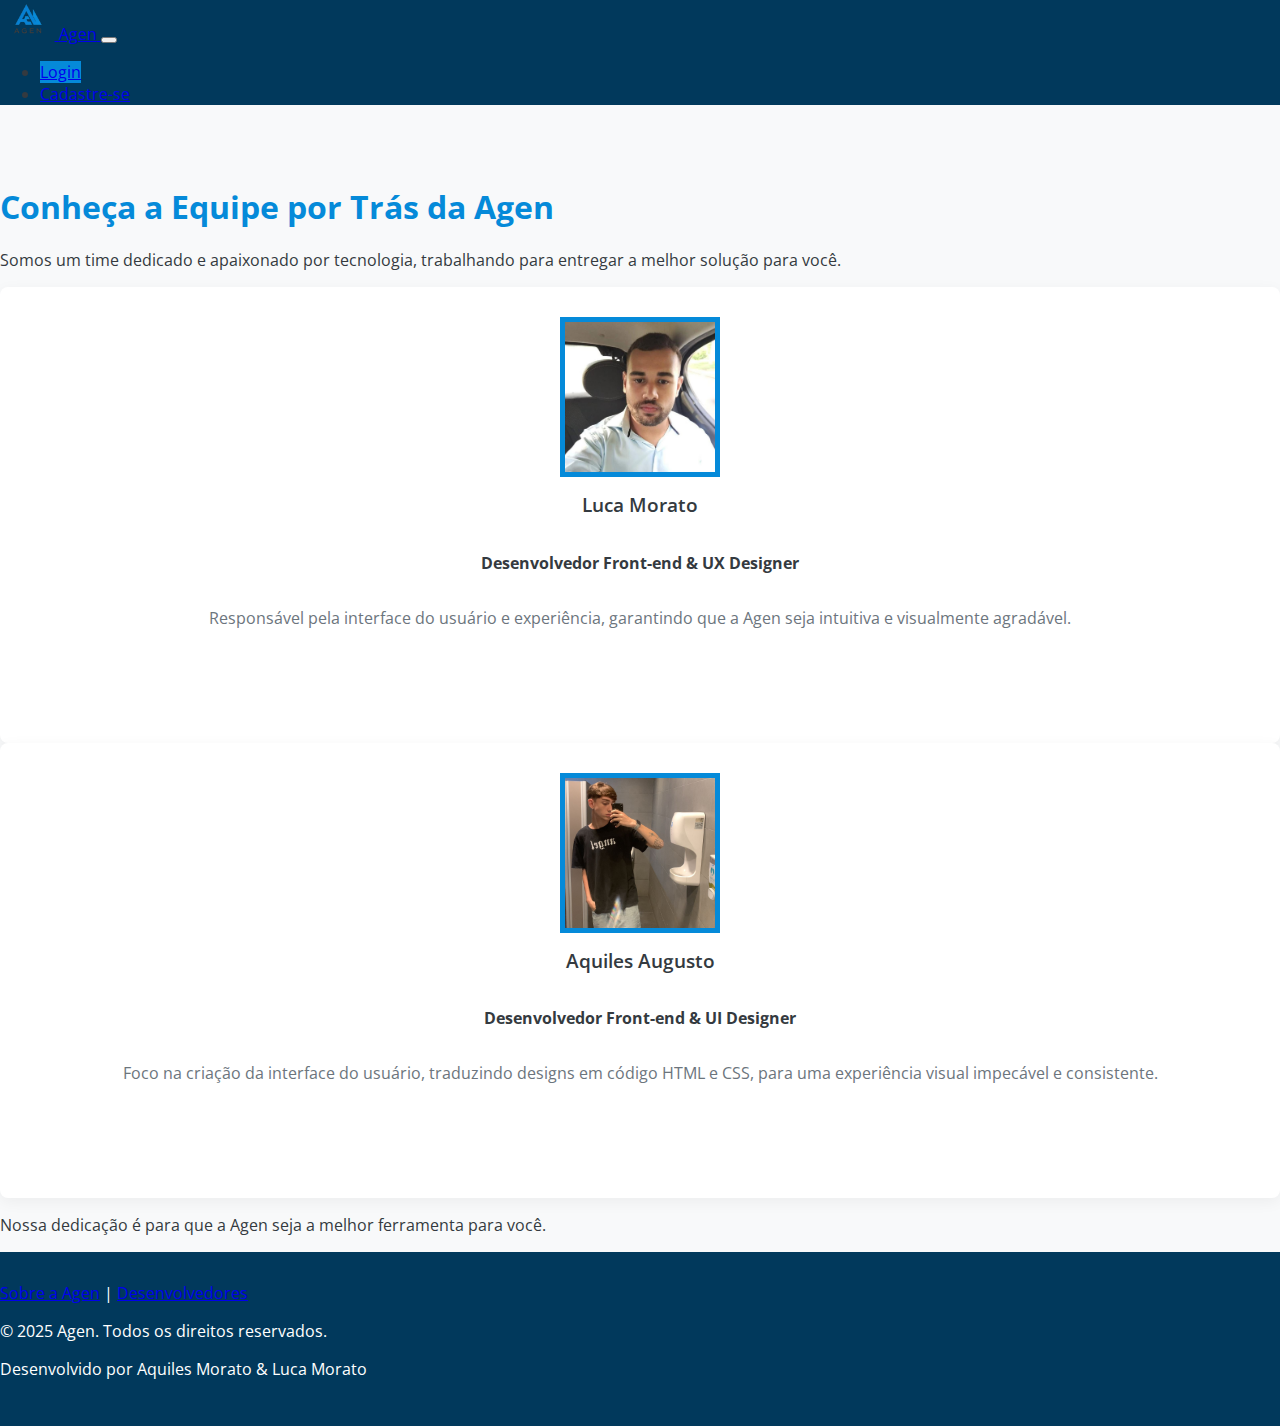
<file: desenvolvedores.html>
<!DOCTYPE html>
<html lang="pt-BR">
<head>
    <meta charset="UTF-8">
    <meta name="viewport" content="width=device-width, initial-scale=1.0">
    <title>Desenvolvedores - Agen</title>

    <link href="https://fonts.googleapis.com/css2?family=Open+Sans:wght@300;400;600;700&display=swap" rel="stylesheet">
    
    <link href="https://cdn.jsdelivr.net/npm/bootstrap@5.3.0/dist/css/bootstrap.min.css" rel="stylesheet" integrity="sha384-9ndCyUaIbzAi2FUVXJi0CjmCapSmO7SnpJef0486qhLnuZ2cdeRhO02iuK6FUUVM" crossorigin="anonymous">
    
    <link rel="stylesheet" href="https://cdnjs.cloudflare.com/ajax/libs/font-awesome/6.0.0-beta3/css/all.min.css" integrity="sha512-Fo3rlrZj/k7ujTnHg4CGR2D7kSs0v4LLanw2qksYuRlEzO+tcaEPQogQ0KaoGN26/zrn20ImR1DfuLWnOo7aBA==" crossorigin="anonymous" referrerpolicy="no-referrer" />

    <link rel="stylesheet" href="assets/css/main.css">
</head>
<body>

    <header class="navbar navbar-expand-lg navbar-dark main-navbar fixed-top shadow-sm">
        <div class="container">
            <a class="navbar-brand d-flex align-items-center" href="index.html">
                <img src="assets/images/agen_logo.png" alt="Logo Agen" class="me-2" style="height: 40px;">
                <span class="fs-4 fw-bold">Agen</span>
            </a>
            <button class="navbar-toggler" type="button" data-bs-toggle="collapse" data-bs-target="#navbarNav" aria-controls="navbarNav" aria-expanded="false" aria-label="Toggle navigation">
                <span class="navbar-toggler-icon"></span>
            </button>
            <div class="collapse navbar-collapse justify-content-end" id="navbarNav">
                <ul class="navbar-nav">
                    <li class="nav-item ms-lg-3">
                        <a class="btn btn-primary" href="login.html">Login</a>
                    </li>
                    <li class="nav-item ms-lg-2">
                        <a class="btn btn-outline-light" href="cadastro.html">Cadastre-se</a>
                    </li>
                </ul>
            </div>
        </div>
    </header>

    <main style="margin-top: 80px;"> <section class="container py-5">
            <div class="text-center py-4">
                <h1 class="mb-4 display-5 fw-bold text-primary-highlight">Conheça a Equipe por Trás da Agen</h1>
                <p class="lead mb-5 col-md-8 mx-auto">
                    Somos um time dedicado e apaixonado por tecnologia, trabalhando para entregar a melhor solução para você.
                </p>

                <div class="row g-4 justify-content-center">
                    <div class="col-12 col-md-6 col-lg-4 d-flex">
                        <div class="developer-card flex-fill p-4 rounded-3 shadow-sm text-center">
                            <img src="assets/images/luca_morato.jpg" class="rounded-circle mb-3 developer-img" alt="Foto do Desenvolvedor Luca Morato">
                            <h3>Luca Morato</h3>
                            <p class="text-muted"><strong>Desenvolvedor Front-end & UX Designer</strong></p>
                            <p class="description-text">Responsável pela interface do usuário e experiência, garantindo que a Agen seja intuitiva e visualmente agradável.</p>
                            <p class="mt-3 social-links">
                                <a href="mailto:lucadeoliveiramorato2006@gmail.com" class="text-decoration-none me-2"><i class="fas fa-envelope fa-lg"></i></a>
                                <a href="https://github.com/Lucamorato2006" class="text-decoration-none" target="_blank" rel="noopener noreferrer"><i class="fab fa-github fa-lg"></i></a>
                            </p>
                        </div>
                    </div>
                    <div class="col-12 col-md-6 col-lg-4 d-flex">
                        <div class="developer-card flex-fill p-4 rounded-3 shadow-sm text-center">
                            <img src="assets/images/aquiles_morato.jpg" class="rounded-circle mb-3 developer-img" alt="Foto do Desenvolvedor Aquiles Morato">
                            <h3>Aquiles Augusto</h3>
                            <p class="text-muted"><strong>Desenvolvedor Front-end & UI Designer</strong></p>
                            <p class="description-text">Foco na criação da interface do usuário, traduzindo designs em código HTML e CSS, para uma experiência visual impecável e consistente.</p>
                            <p class="mt-3 social-links">
                                <a href="mailto:aquilesmorato07@gmail.com" class="text-decoration-none me-2"><i class="fas fa-envelope fa-lg"></i></a>
                                <a href="https://github.com/AquilesMorato" class="text-decoration-none" target="_blank" rel="noopener noreferrer"><i class="fab fa-github fa-lg"></i></a>
                            </p>
                        </div>
                    </div>
                </div>

                <div class="mt-5">
                    <p class="text-muted">Nossa dedicação é para que a Agen seja a melhor ferramenta para você.</p>
                </div>
            </div>
        </section>
    </main>

    <footer class="footer py-4 text-center bg-dark text-white">
        <div class="container">
            <div class="mb-3">
                <a href="sobre_agen.html" class="text-white-50 mx-2">Sobre a Agen</a>
                <span class="text-white-50">|</span>
                <a href="desenvolvedores.html" class="text-white-50 mx-2">Desenvolvedores</a>
            </div>
            <p class="mb-0 text-white-50">&copy; 2025 Agen. Todos os direitos reservados.</p>
            <p class="mb-0 text-white-50">Desenvolvido por Aquiles Morato & Luca Morato</p>
        </div>
    </footer>

    <script src="https://cdn.jsdelivr.net/npm/bootstrap@5.3.0/dist/js/bootstrap.bundle.min.js" integrity="sha384-geWF76RCwLtnZ8qwWowPQNguL3RmwHVBC9FhGdlKrxdiJJigb/j/68SIy3Te4Bkz" crossorigin="anonymous"></script>

</body>
</html>
</file>
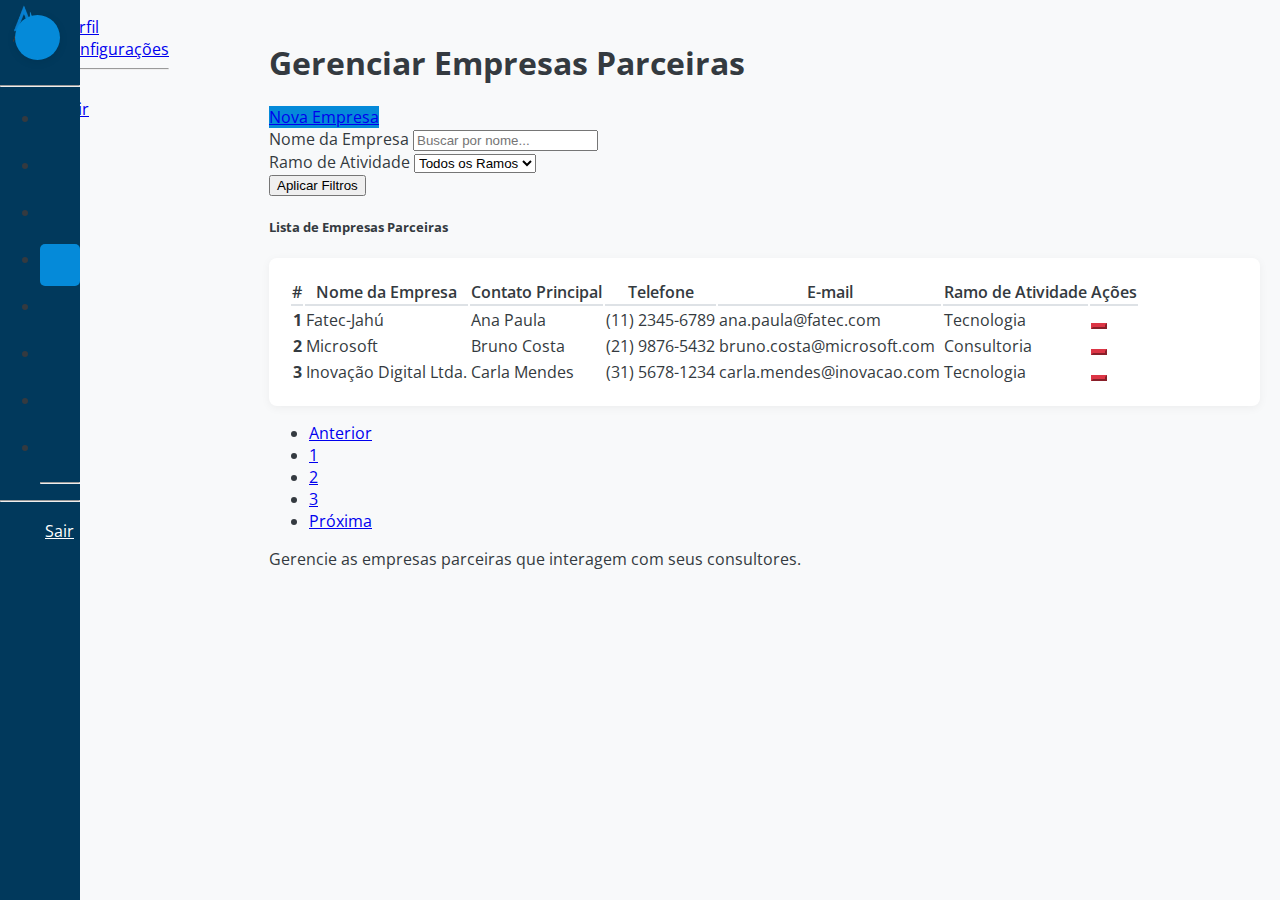
<file: empresas_parceiras.html>
<!DOCTYPE html>
<html lang="pt-BR">
<head>
    <meta charset="UTF-8">
    <meta name="viewport" content="width=device-width, initial-scale=1.0">
    <title>Gerenciar Agendas - Agen</title>

    <link href="https://fonts.googleapis.com/css2?family=Open+Sans:wght@300;400;600;700&display=swap" rel="stylesheet">
    
    <link href="https://cdn.jsdelivr.net/npm/bootstrap@5.3.0/dist/css/bootstrap.min.css" rel="stylesheet" integrity="sha384-9ndCyUaIbzAi2FUVXJi0CjmCapSmO7SnpJef0486qhLnuZ2cdeRhO02iuK6FUUVM" crossorigin="anonymous">
    
    <link rel="stylesheet" href="https://cdnjs.cloudflare.com/ajax/libs/font-awesome/6.0.0-beta3/css/all.min.css" integrity="sha512-Fo3rlrZj/k7ujTnHg4CGR2D7kSs0v4LLanw2qksYuRlEzO+tcaEPQogQ0KaoGN26/zrn20ImR1DfuLWnOo7aBA==" crossorigin="anonymous" referrerpolicy="no-referrer" />

    <link rel="stylesheet" href="assets/css/main.css">
</head>
<body class="empresas-page-body d-flex">

    <input type="checkbox" id="sidebarToggle" class="d-none">
    <label for="sidebarToggle" class="sidebar-toggle-btn">
        <i class="fas fa-bars"></i>
    </label>

    <div class="sidebar d-flex flex-column flex-shrink-0 p-3 text-white">
        <a href="home.html" class="d-flex align-items-center mb-3 mb-md-0 me-md-auto text-white text-decoration-none">
            <img src="assets/images/agen_logo.png" alt="Logo Agen" class="sidebar-logo me-2">
            <span class="fs-4 d-lg-inline">Agen</span>
        </a>
        <hr>
        <ul class="nav nav-pills flex-column mb-auto">
            <li class="nav-item">
                <a href="home.html" class="nav-link text-white">
                    <i class="fas fa-home me-2"></i>
                    <span class="d-lg-inline">Início</span>
                </a>
            </li>
            <li>
                <a href="agendas.html" class="nav-link text-white">
                    <i class="fas fa-calendar-alt me-2"></i>
                    <span class="d-lg-inline">Agendas</span>
                </a>
            </li>
            <li>
                <a href="consultores.html" class="nav-link text-white">
                    <i class="fas fa-users me-2"></i>
                    <span class="d-lg-inline">Consultores</span>
                </a>
            </li>
            <li>
                <a href="empresas_parceiras.html" class="nav-link text-white active" aria-current="page">
                    <i class="fas fa-building me-2"></i>
                    <span class="d-lg-inline">Empresas Parceiras</span>
                </a>
            </li>
            <li>
                <a href="enviar_agendas_email.html" class="nav-link text-white">
                    <i class="fas fa-envelope-open-text me-2"></i>
                    <span class="d-lg-inline">Enviar Agendas</span>
                </a>
            </li>
            <li>
                <a href="techleads.html" class="nav-link text-white">
                    <i class="fas fa-user-tie me-2"></i>
                    <span class="d-lg-inline">Techleads</span>
                </a>
            </li>
            <li>
                <a href="perfil.html" class="nav-link text-white">
                    <i class="fas fa-user-circle me-2"></i>
                    <span class="d-lg-inline">Meu Perfil</span>
                </a>
            </li>
            <li>
                <a href="configuracoes.html" class="nav-link text-white">
                    <i class="fas fa-cogs me-2"></i>
                    <span class="d-lg-inline">Configurações</span>
                </a>
            </li>
            <hr>
            
        </ul>
        <hr>
        <a href="login.html" class="nav-link text-white"><i class="fas fa-sign-out-alt me-2"></i>Sair</a>
    </div>
            <ul class="dropdown-menu dropdown-menu-dark text-small shadow" aria-labelledby="dropdownUser1">
                <li><a class="dropdown-item" href="perfil.html">Perfil</a></li>
                <li><a class="dropdown-item" href="configuracoes.html">Configurações</a></li>
                <li><hr class="dropdown-divider"></li>
                <li><a class="dropdown-item" href="login.html">Sair</a></li>
            </ul>
        </div>
    </div>

    <main class="main-content-with-sidebar p-4">
        <div class="container-fluid">
            <div class="d-flex justify-content-between flex-wrap flex-md-nowrap align-items-center pt-3 pb-2 mb-3 border-bottom">
                <h1 class="h2">Gerenciar Empresas Parceiras</h1>
                <div class="btn-toolbar mb-2 mb-md-0">
                    <a href="nova_empresa_parceira.html" class="btn btn-primary">
                        <i class="fas fa-plus-circle me-2"></i> Nova Empresa
                    </a>
                </div>
            </div>

            <div class="card shadow-sm mb-4">
                <div class="card-body">
                    <div class="row mb-3">
                        <div class="col-md-6">
                            <label for="filtroNome" class="form-label">Nome da Empresa</label>
                            <input type="text" class="form-control" id="filtroNome" placeholder="Buscar por nome...">
                        </div>
                        <div class="col-md-6">
                            <label for="filtroRamo" class="form-label">Ramo de Atividade</label>
                            <select class="form-select" id="filtroRamo">
                                <option selected>Todos os Ramos</option>
                                <option value="tecnologia">Tecnologia</option>
                                <option value="servicos">Serviços</option>
                                <option value="consultoria">Consultoria</option>
                            </select>
                        </div>
                    </div>
                    <div class="text-end">
                        <button type="button" class="btn btn-secondary">
                            <i class="fas fa-filter me-2"></i> Aplicar Filtros
                        </button>
                    </div>
                </div>
            </div>

            <div class="card shadow-sm">
                <div class="card-header bg-primary text-white">
                    <h5 class="mb-0">Lista de Empresas Parceiras</h5>
                </div>
                <div class="card-body">
                    <div class="table-responsive">
                        <table class="table table-striped table-hover">
                            <thead>
                                <tr>
                                    <th>#</th>
                                    <th>Nome da Empresa</th>
                                    <th>Contato Principal</th>
                                    <th>Telefone</th>
                                    <th>E-mail</th>
                                    <th>Ramo de Atividade</th>
                                    <th class="text-center">Ações</th>
                                </tr>
                            </thead>
                            <tbody>
                                <tr>
                                    <th scope="row">1</th>
                                    <td>Fatec-Jahú</td>
                                    <td>Ana Paula</td>
                                    <td>(11) 2345-6789</td>
                                    <td>ana.paula@fatec.com</td>
                                    <td>Tecnologia</td>
                                    <td class="text-center">
                                        <a href="editar_empresa.html" class="btn btn-sm btn-warning me-1" title="Editar">
                                            <i class="fas fa-edit"></i>
                                        </a>
                                        <button type="button" class="btn btn-sm btn-danger" title="Excluir">
                                            <i class="fas fa-trash-alt"></i>
                                        </button>
                                    </td>
                                </tr>
                                <tr>
                                    <th scope="row">2</th>
                                    <td>Microsoft</td>
                                    <td>Bruno Costa</td>
                                    <td>(21) 9876-5432</td>
                                    <td>bruno.costa@microsoft.com</td>
                                    <td>Consultoria</td>
                                    <td class="text-center">
                                        <a href="editar_empresa.html" class="btn btn-sm btn-warning me-1" title="Editar">
                                            <i class="fas fa-edit"></i>
                                        </a>
                                        <button type="button" class="btn btn-sm btn-danger" title="Excluir">
                                            <i class="fas fa-trash-alt"></i>
                                        </button>
                                    </td>
                                </tr>
                                <tr>
                                    <th scope="row">3</th>
                                    <td>Inovação Digital Ltda.</td>
                                    <td>Carla Mendes</td>
                                    <td>(31) 5678-1234</td>
                                    <td>carla.mendes@inovacao.com</td>
                                    <td>Tecnologia</td>
                                    <td class="text-center">
                                        <a href="editar_empresa.html" class="btn btn-sm btn-warning me-1" title="Editar">
                                            <i class="fas fa-edit"></i>
                                        </a>
                                        <button type="button" class="btn btn-sm btn-danger" title="Excluir">
                                            <i class="fas fa-trash-alt"></i>
                                        </button>
                                    </td>
                                </tr>
                            </tbody>
                        </table>
                    </div>

                    <nav aria-label="Page navigation" class="mt-4">
                        <ul class="pagination justify-content-center">
                            <li class="page-item disabled">
                                <a class="page-link" href="#" tabindex="-1">Anterior</a>
                            </li>
                            <li class="page-item active"><a class="page-link" href="#">1</a></li>
                            <li class="page-item"><a class="page-link" href="#">2</a></li>
                            <li class="page-item"><a class="page-link" href="#">3</a></li>
                            <li class="page-item">
                                <a class="page-link" href="#">Próxima</a>
                            </li>
                        </ul>
                    </nav>
                </div>
            </div>

            <div class="mt-5 text-center">
                <p class="text-muted">Gerencie as empresas parceiras que interagem com seus consultores.</p>
            </div>
        </div>
    
    </form>
  </div>

  <script src="https://cdn.jsdelivr.net/npm/bootstrap@5.3.0/dist/js/bootstrap.bundle.min.js" integrity="sha384-geWF76RCwLtnZ8qwWowPQNguL3RmwHVBC9FhGdlKrxdiJJigb/j/68SIy3Te4Bkz" crossorigin="anonymous"></script>

</body>
</html>
</file>
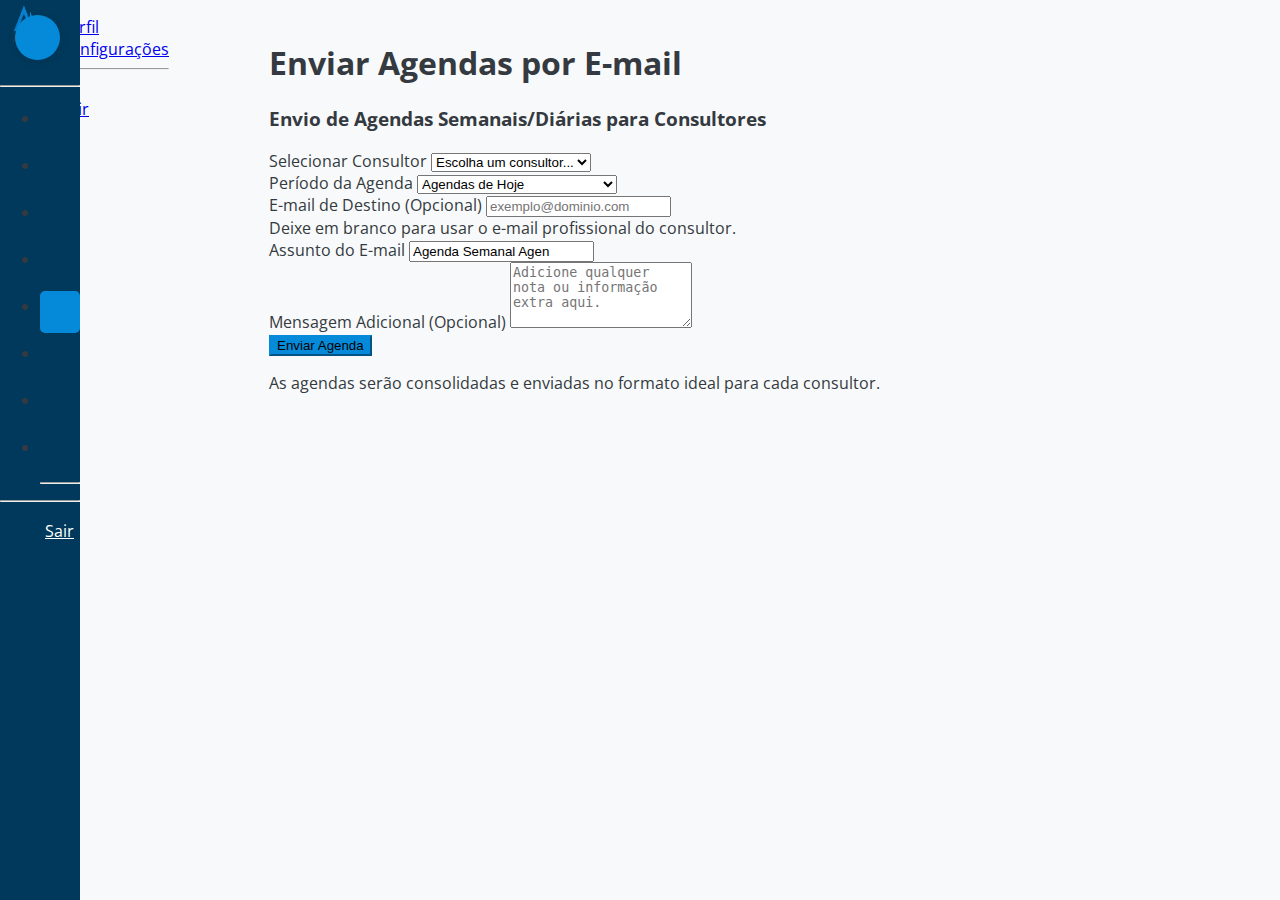
<file: enviar_agendas_email.html>
<!DOCTYPE html>
<html lang="pt-BR">
<head>
    <meta charset="UTF-8">
    <meta name="viewport" content="width=device-width, initial-scale=1.0">
    <title>Gerenciar Agendas - Agen</title>

    <link href="https://fonts.googleapis.com/css2?family=Open+Sans:wght@300;400;600;700&display=swap" rel="stylesheet">
    
    <link href="https://cdn.jsdelivr.net/npm/bootstrap@5.3.0/dist/css/bootstrap.min.css" rel="stylesheet" integrity="sha384-9ndCyUaIbzAi2FUVXJi0CjmCapSmO7SnpJef0486qhLnuZ2cdeRhO02iuK6FUUVM" crossorigin="anonymous">
    
    <link rel="stylesheet" href="https://cdnjs.cloudflare.com/ajax/libs/font-awesome/6.0.0-beta3/css/all.min.css" integrity="sha512-Fo3rlrZj/k7ujTnHg4CGR2D7kSs0v4LLanw2qksYuRlEzO+tcaEPQogQ0KaoGN26/zrn20ImR1DfuLWnOo7aBA==" crossorigin="anonymous" referrerpolicy="no-referrer" />

    <link rel="stylesheet" href="assets/css/main.css">
</head>
<body class="agendas-email-page-body d-flex">

    <input type="checkbox" id="sidebarToggle" class="d-none">
    <label for="sidebarToggle" class="sidebar-toggle-btn">
        <i class="fas fa-bars"></i>
    </label>

    <div class="sidebar d-flex flex-column flex-shrink-0 p-3 text-white">
        <a href="home.html" class="d-flex align-items-center mb-3 mb-md-0 me-md-auto text-white text-decoration-none">
            <img src="assets/images/agen_logo.png" alt="Logo Agen" class="sidebar-logo me-2">
            <span class="fs-4 d-lg-inline">Agen</span>
        </a>
        <hr>
        <ul class="nav nav-pills flex-column mb-auto">
            <li class="nav-item">
                <a href="home.html" class="nav-link text-white">
                    <i class="fas fa-home me-2"></i>
                    <span class="d-lg-inline">Início</span>
                </a>
            </li>
            <li>
                <a href="agendas.html" class="nav-link text-white">
                    <i class="fas fa-calendar-alt me-2"></i>
                    <span class="d-lg-inline">Agendas</span>
                </a>
            </li>
            <li>
                <a href="consultores.html" class="nav-link text-white">
                    <i class="fas fa-users me-2"></i>
                    <span class="d-lg-inline">Consultores</span>
                </a>
            </li>
            <li>
                <a href="empresas_parceiras.html" class="nav-link text-white">
                    <i class="fas fa-building me-2"></i>
                    <span class="d-lg-inline">Empresas Parceiras</span>
                </a>
            </li>
            <li>
                <a href="enviar_agendas_email.html" class="nav-link text-white active" aria-current="page">
                    <i class="fas fa-envelope-open-text me-2"></i>
                    <span class="d-lg-inline">Enviar Agendas</span>
                </a>
            </li>
            <li>
                <a href="techleads.html" class="nav-link text-white">
                    <i class="fas fa-user-tie me-2"></i>
                    <span class="d-lg-inline">Techleads</span>
                </a>
            </li>
            <li>
                <a href="perfil.html" class="nav-link text-white">
                    <i class="fas fa-user-circle me-2"></i>
                    <span class="d-lg-inline">Meu Perfil</span>
                </a>
            </li>
            <li>
                <a href="configuracoes.html" class="nav-link text-white">
                    <i class="fas fa-cogs me-2"></i>
                    <span class="d-lg-inline">Configurações</span>
                </a>
            </li>
            <hr>
            
        </ul>
        <hr>
        <a href="login.html" class="nav-link text-white"><i class="fas fa-sign-out-alt me-2"></i>Sair</a>
    </div>
            </a>
            <ul class="dropdown-menu dropdown-menu-dark text-small shadow" aria-labelledby="dropdownUser1">
                <li><a class="dropdown-item" href="perfil.html">Perfil</a></li>
                <li><a class="dropdown-item" href="configuracoes.html">Configurações</a></li>
                <li><hr class="dropdown-divider"></li>
                <li><a class="dropdown-item" href="login.html">Sair</a></li>
            </ul>
        </div>
    </div>

    <main class="main-content-with-sidebar p-4">
        <div class="container-fluid">
            <div class="d-flex justify-content-between flex-wrap flex-md-nowrap align-items-center pt-3 pb-2 mb-3 border-bottom">
                <h1 class="h2">Enviar Agendas por E-mail</h1>
            </div>

            <div class="card shadow-sm p-4">
                <h3 class="mb-4 text-center">Envio de Agendas Semanais/Diárias para Consultores</h3>
                <form action="#" method="POST">
                    <div class="mb-3">
                        <label for="consultorSelect" class="form-label">Selecionar Consultor</label>
                        <select class="form-select" id="consultorSelect" name="consultor" required>
                            <option value="" selected disabled>Escolha um consultor...</option>
                            <option value="joao_silva">João Silva</option>
                            <option value="maria_souza">Maria Souza</option>
                            <option value="pedro_admin">Pedro Admin</option>
                        </select>
                    </div>
                    <div class="mb-3">
                        <label for="periodoSelect" class="form-label">Período da Agenda</label>
                        <select class="form-select" id="periodoSelect" name="periodo" required>
                            <option value="hoje">Agendas de Hoje</option>
                            <option value="semana">Agendas da Semana</option>
                            <option value="proxima_semana">Agendas da Próxima Semana</option>
                        </option>
                        </select>
                    </div>
                    <div class="mb-3">
                        <label for="emailDestino" class="form-label">E-mail de Destino (Opcional)</label>
                        <input type="email" class="form-control" id="emailDestino" name="email" placeholder="exemplo@dominio.com">
                        <div class="form-text">Deixe em branco para usar o e-mail profissional do consultor.</div>
                    </div>
                    <div class="mb-3">
                        <label for="assuntoEmail" class="form-label">Assunto do E-mail</label>
                        <input type="text" class="form-control" id="assuntoEmail" name="assunto" value="Agenda Semanal Agen" required>
                    </div>
                    <div class="mb-4">
                        <label for="mensagemEmail" class="form-label">Mensagem Adicional (Opcional)</label>
                        <textarea class="form-control" id="mensagemEmail" name="mensagem" rows="4" placeholder="Adicione qualquer nota ou informação extra aqui."></textarea>
                    </div>
                    <div class="d-grid">
                        <button type="submit" class="btn btn-primary btn-lg"><i class="fas fa-paper-plane me-2"></i> Enviar Agenda</button>
                    </div>
                </form>

                <div class="mt-5 text-center">
                    <p class="text-muted">As agendas serão consolidadas e enviadas no formato ideal para cada consultor.</p>
                </div>
            </div>
        </div>
    
    </form>
  </div>

  <script src="https://cdn.jsdelivr.net/npm/bootstrap@5.3.0/dist/js/bootstrap.bundle.min.js" integrity="sha384-geWF76RCwLtnZ8qwWowPQNguL3RmwHVBC9FhGdlKrxdiJJigb/j/68SIy3Te4Bkz" crossorigin="anonymous"></script>

</body>
</html>
</file>
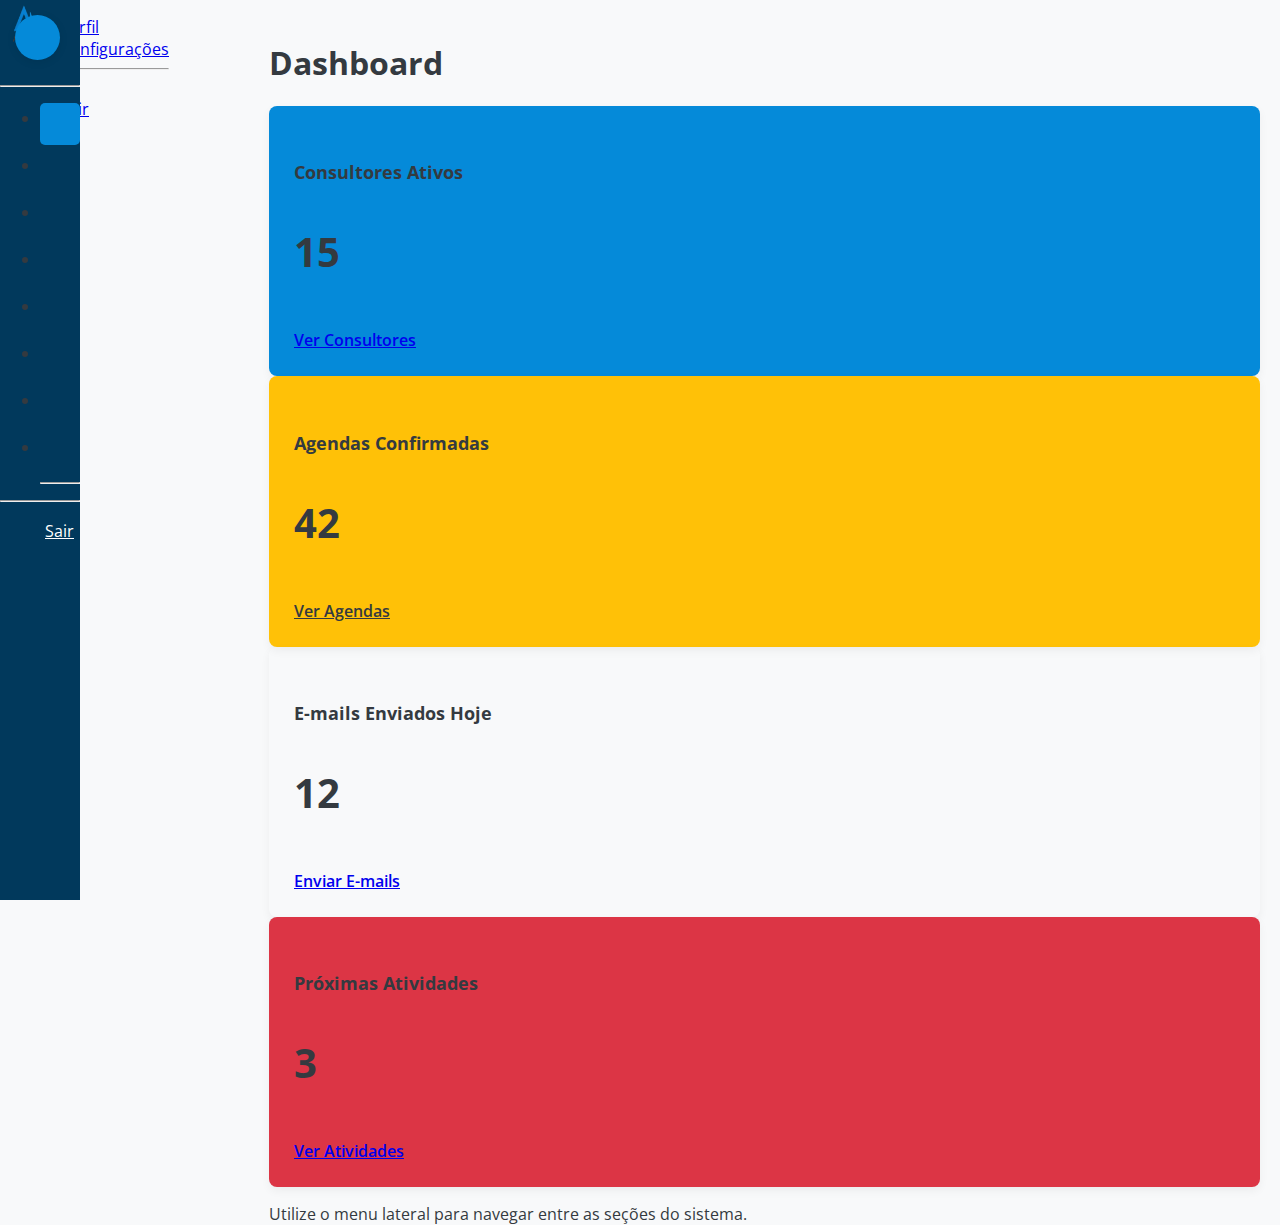
<file: home.html>
<!DOCTYPE html>
<html lang="pt-BR">
<head>
    <meta charset="UTF-8">
    <meta name="viewport" content="width=device-width, initial-scale=1.0">
    <title>Gerenciar Agendas - Agen</title>

    <link href="https://fonts.googleapis.com/css2?family=Open+Sans:wght@300;400;600;700&display=swap" rel="stylesheet">
    
    <link href="https://cdn.jsdelivr.net/npm/bootstrap@5.3.0/dist/css/bootstrap.min.css" rel="stylesheet" integrity="sha384-9ndCyUaIbzAi2FUVXJi0CjmCapSmO7SnpJef0486qhLnuZ2cdeRhO02iuK6FUUVM" crossorigin="anonymous">
    
    <link rel="stylesheet" href="https://cdnjs.cloudflare.com/ajax/libs/font-awesome/6.0.0-beta3/css/all.min.css" integrity="sha512-Fo3rlrZj/k7ujTnHg4CGR2D7kSs0v4LLanw2qksYuRlEzO+tcaEPQogQ0KaoGN26/zrn20ImR1DfuLWnOo7aBA==" crossorigin="anonymous" referrerpolicy="no-referrer" />

    <link rel="stylesheet" href="assets/css/main.css">
</head>
<body class="dashboard-page-body d-flex">

    <input type="checkbox" id="sidebarToggle" class="d-none">
    <label for="sidebarToggle" class="sidebar-toggle-btn">
        <i class="fas fa-bars"></i>
    </label>

    <div class="sidebar d-flex flex-column flex-shrink-0 p-3 text-white">
        <a href="home.html" class="d-flex align-items-center mb-3 mb-md-0 me-md-auto text-white text-decoration-none">
            <img src="assets/images/agen_logo.png" alt="Logo Agen" class="sidebar-logo me-2">
            <span class="fs-4 d-lg-inline">Agen</span>
        </a>
        <hr>
        <ul class="nav nav-pills flex-column mb-auto">
            <li class="nav-item">
                <a href="home.html" class="nav-link text-white active" aria-current="page">
                    <i class="fas fa-home me-2"></i>
                    <span class="d-lg-inline">Início</span>
                </a>
            </li>
            <li>
                <a href="agendas.html" class="nav-link text-white">
                    <i class="fas fa-calendar-alt me-2"></i>
                    <span class="d-lg-inline">Agendas</span>
                </a>
            </li>
            <li>
                <a href="consultores.html" class="nav-link text-white">
                    <i class="fas fa-users me-2"></i>
                    <span class="d-lg-inline">Consultores</span>
                </a>
            </li>
            <li>
                <a href="empresas_parceiras.html" class="nav-link text-white">
                    <i class="fas fa-building me-2"></i>
                    <span class="d-lg-inline">Empresas Parceiras</span>
                </a>
            </li>
            <li>
                <a href="enviar_agendas_email.html" class="nav-link text-white">
                    <i class="fas fa-envelope-open-text me-2"></i>
                    <span class="d-lg-inline">Enviar Agendas</span>
                </a>
            </li>
            <li>
                <a href="techleads.html" class="nav-link text-white">
                    <i class="fas fa-user-tie me-2"></i>
                    <span class="d-lg-inline">Techleads</span>
                </a>
            </li>
            <li>
                <a href="perfil.html" class="nav-link text-white">
                    <i class="fas fa-user-circle me-2"></i>
                    <span class="d-lg-inline">Meu Perfil</span>
                </a>
            </li>
            <li>
                <a href="configuracoes.html" class="nav-link text-white">
                    <i class="fas fa-cogs me-2"></i>
                    <span class="d-lg-inline">Configurações</span>
                </a>
            </li>
            <hr>
            
        </ul>
        <hr>
        <a href="login.html" class="nav-link text-white"><i class="fas fa-sign-out-alt me-2"></i>Sair</a>
    </div>
            </a>
            <ul class="dropdown-menu dropdown-menu-dark text-small shadow" aria-labelledby="dropdownUser1">
                <li><a class="dropdown-item" href="perfil.html">Perfil</a></li>
                <li><a class="dropdown-item" href="configuracoes.html">Configurações</a></li>
                <li><hr class="dropdown-divider"></li>
                <li><a class="dropdown-item" href="login.html">Sair</a></li>
            </ul>
        </div>
    </div>

    <main class="main-content-with-sidebar p-4">
        <div class="container-fluid">
            <div class="d-flex justify-content-between flex-wrap flex-md-nowrap align-items-center pt-3 pb-2 mb-3 border-bottom">
                <h1 class="h2">Dashboard</h1>
                
            </div>

            <div class="container-fluid py-4">
                <div class="row row-cols-1 row-cols-md-2 row-cols-lg-4 g-4">
                    <div class="col">
                        <div class="card text-white bg-primary mb-3 shadow-sm dashboard-card">
                            <div class="card-body">
                                <h5 class="card-title"><i class="fas fa-users me-2"></i> Consultores Ativos</h5>
                                <p class="card-text display-4">15</p>
                                <a href="consultores.html" class="text-white text-decoration-none stretched-link">Ver Consultores <i class="fas fa-arrow-circle-right ms-2"></i></a>
                            </div>
                        </div>
                    </div>
                    <div class="col">
                        <div class="card text-white bg-warning mb-3 shadow-sm dashboard-card">
                            <div class="card-body">
                                <h5 class="card-title"><i class="fas fa-calendar-check me-2"></i> Agendas Confirmadas</h5>
                                <p class="card-text display-4">42</p>
                                <a href="agendas.html" class="text-dark text-decoration-none stretched-link">Ver Agendas <i class="fas fa-arrow-circle-right ms-2"></i></a>
                            </div>
                        </div>
                    </div>
                    <div class="col">
                        <div class="card text-white bg-info mb-3 shadow-sm dashboard-card">
                            <div class="card-body">
                                <h5 class="card-title"><i class="fas fa-envelope-open-text me-2"></i> E-mails Enviados Hoje</h5>
                                <p class="card-text display-4">12</p>
                                <a href="enviar_agendas_email.html" class="text-white text-decoration-none stretched-link">Enviar E-mails <i class="fas fa-arrow-circle-right ms-2"></i></a>
                            </div>
                        </div>
                    </div>
                    <div class="col">
                        <div class="card text-white bg-danger mb-3 shadow-sm dashboard-card">
                            <div class="card-body">
                                <h5 class="card-title"><i class="fas fa-clipboard-list me-2"></i> Próximas Atividades</h5>
                                <p class="card-text display-4">3</p>
                                <a href="agendas.html" class="text-white text-decoration-none stretched-link">Ver Atividades <i class="fas fa-arrow-circle-right ms-2"></i></a>
                            </div>
                        </div>
                    </div>
                </div>

                <div class="mt-5 text-center">
                    <p class="text-muted">Utilize o menu lateral para navegar entre as seções do sistema.</p>
                </div>
            </div>
        </div>
    
    </form>
  </div>

  <script src="https://cdn.jsdelivr.net/npm/bootstrap@5.3.0/dist/js/bootstrap.bundle.min.js" integrity="sha384-geWF76RCwLtnZ8qwWowPQNguL3RmwHVBC9FhGdlKrxdiJJigb/j/68SIy3Te4Bkz" crossorigin="anonymous"></script>

</body>
</html>
</file>
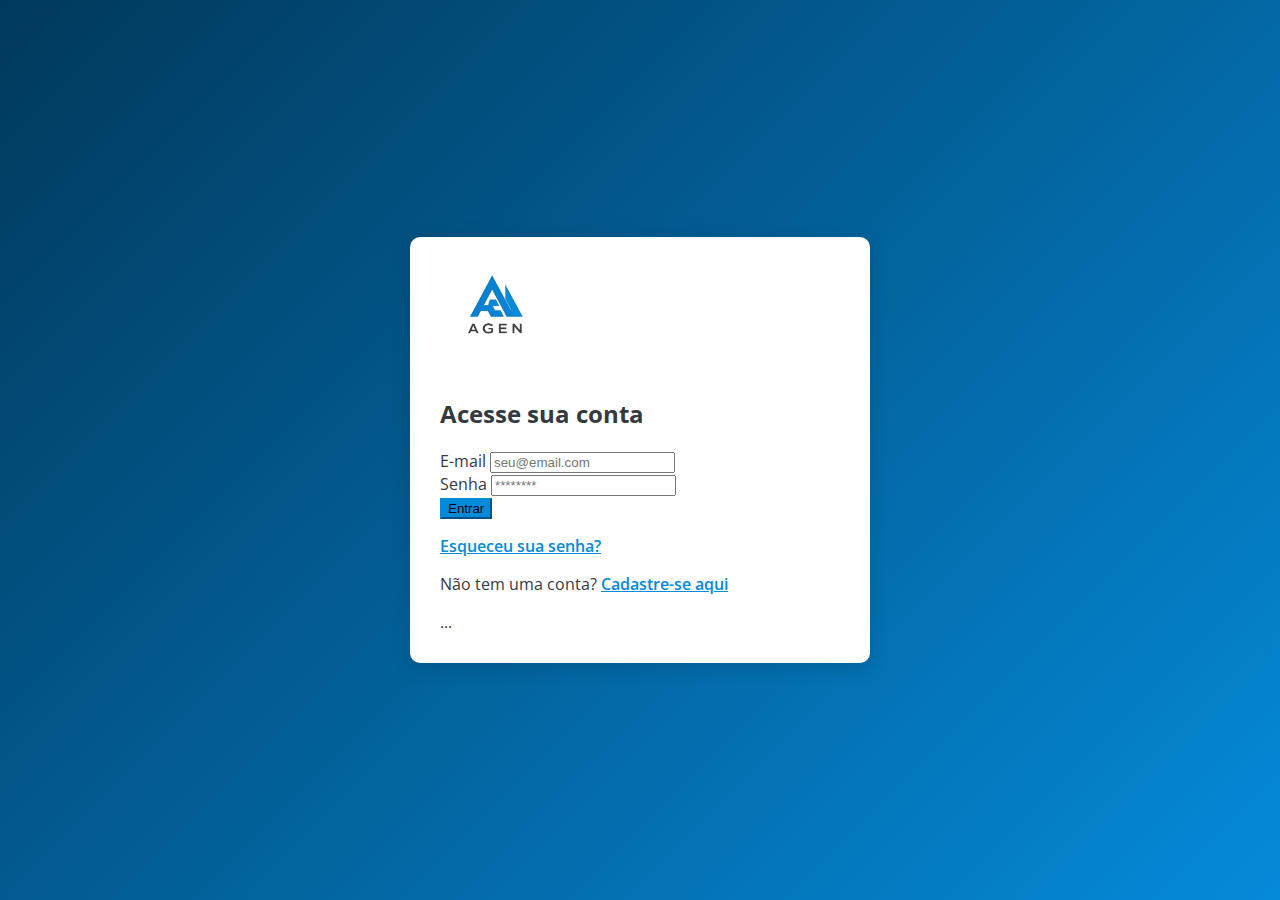
<file: login.html>
<!DOCTYPE html>
<html lang="pt-BR">
<head>
    <meta charset="UTF-8">
    <meta name="viewport" content="width=device-width, initial-scale=1.0">
    <title>Gerenciar Agendas - Agen</title>

    <link href="https://fonts.googleapis.com/css2?family=Open+Sans:wght@300;400;600;700&display=swap" rel="stylesheet">
    
    <link href="https://cdn.jsdelivr.net/npm/bootstrap@5.3.0/dist/css/bootstrap.min.css" rel="stylesheet" integrity="sha384-9ndCyUaIbzAi2FUVXJi0CjmCapSmO7SnpJef0486qhLnuZ2cdeRhO02iuK6FUUVM" crossorigin="anonymous">
    
    <link rel="stylesheet" href="https://cdnjs.cloudflare.com/ajax/libs/font-awesome/6.0.0-beta3/css/all.min.css" integrity="sha512-Fo3rlrZj/k7ujTnHg4CGR2D7kSs0v4LLanw2qksYuRlEzO+tcaEPQogQ0KaoGN26/zrn20ImR1DfuLWnOo7aBA==" crossorigin="anonymous" referrerpolicy="no-referrer" />

    <link rel="stylesheet" href="assets/css/main.css">
</head>
<body class="auth-page-body">
    <div class="auth-card text-center">
        <img src="assets/images/agen_logo.png" alt="Logo Agen" class="img-fluid mb-4" style="max-height: 80px;">
        <h2 class="mb-4">Acesse sua conta</h2>
        <form action="home.html" method="GET">
            <div class="mb-3">
                <label for="email" class="form-label">E-mail</label>
                <input type="email" class="form-control" id="email" name="email" placeholder="seu@email.com" required>
            </div>
            <div class="mb-4">
                <label for="password" class="form-label">Senha</label>
                <input type="password" class="form-control" id="password" name="password" placeholder="********" required>
            </div>
            <button type="submit" class="btn btn-primary w-100 mb-3">Entrar</button>
            <p class="text-center">
                <a href="#" class="text-decoration-none">Esqueceu sua senha?</a>
            </p>
            <p class="text-center mt-3">
                Não tem uma conta? <a href="cadastro.html" class="text-decoration-none">Cadastre-se aqui</a>
            </p>
       ...
    </form>
  </div>

  <script src="https://cdn.jsdelivr.net/npm/bootstrap@5.3.0/dist/js/bootstrap.bundle.min.js" integrity="sha384-geWF76RCwLtnZ8qwWowPQNguL3RmwHVBC9FhGdlKrxdiJJigb/j/68SIy3Te4Bkz" crossorigin="anonymous"></script>

</body>
</html>
</file>
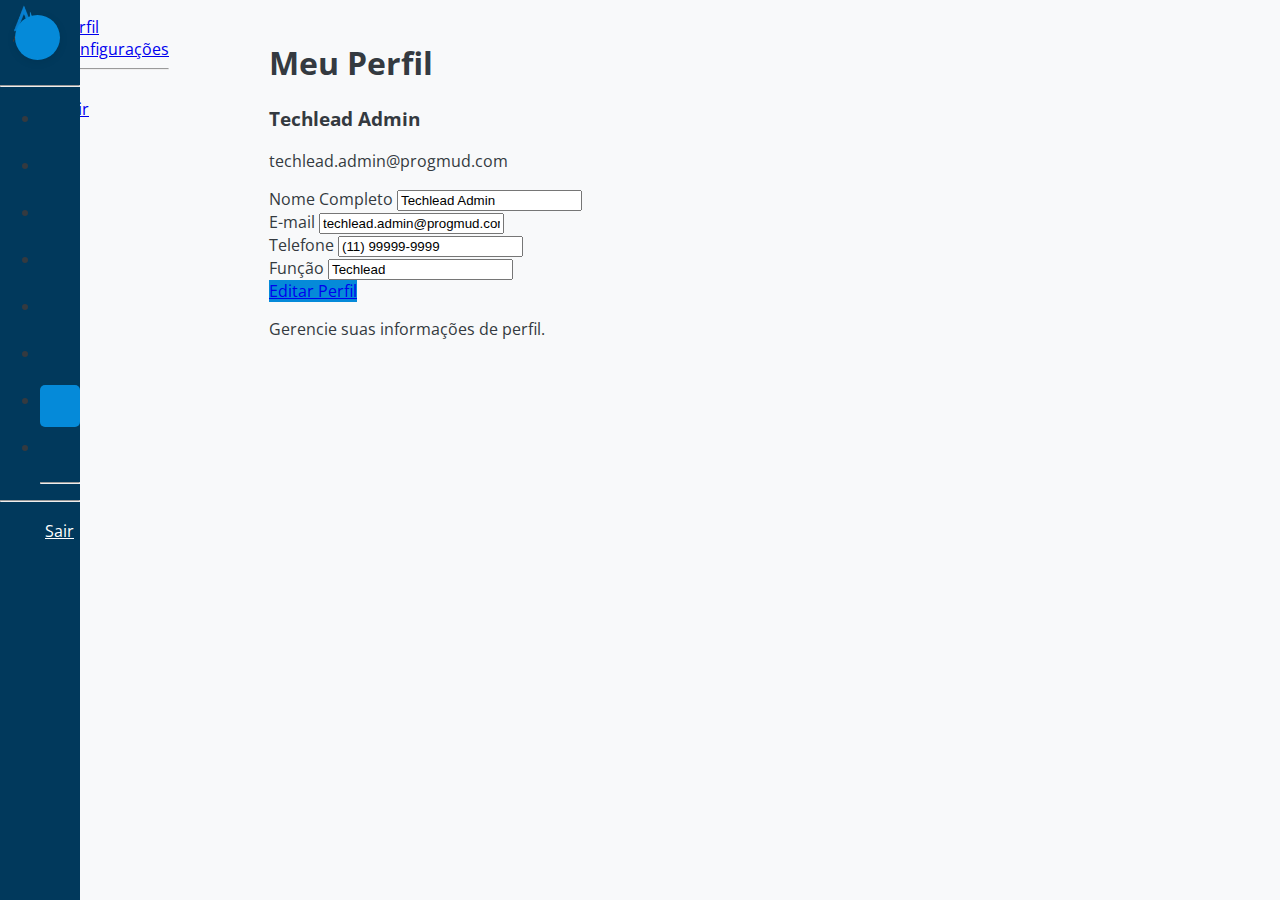
<file: perfil.html>
<!DOCTYPE html>
<html lang="pt-BR">
<head>
    <meta charset="UTF-8">
    <meta name="viewport" content="width=device-width, initial-scale=1.0">
    <title>Gerenciar Agendas - Agen</title>

    <link href="https://fonts.googleapis.com/css2?family=Open+Sans:wght@300;400;600;700&display=swap" rel="stylesheet">
    
    <link href="https://cdn.jsdelivr.net/npm/bootstrap@5.3.0/dist/css/bootstrap.min.css" rel="stylesheet" integrity="sha384-9ndCyUaIbzAi2FUVXJi0CjmCapSmO7SnpJef0486qhLnuZ2cdeRhO02iuK6FUUVM" crossorigin="anonymous">
    
    <link rel="stylesheet" href="https://cdnjs.cloudflare.com/ajax/libs/font-awesome/6.0.0-beta3/css/all.min.css" integrity="sha512-Fo3rlrZj/k7ujTnHg4CGR2D7kSs0v4LLanw2qksYuRlEzO+tcaEPQogQ0KaoGN26/zrn20ImR1DfuLWnOo7aBA==" crossorigin="anonymous" referrerpolicy="no-referrer" />

    <link rel="stylesheet" href="assets/css/main.css">
</head>
<body class="perfil-page-body d-flex">

    <input type="checkbox" id="sidebarToggle" class="d-none">
    <label for="sidebarToggle" class="sidebar-toggle-btn">
        <i class="fas fa-bars"></i>
    </label>

    <div class="sidebar d-flex flex-column flex-shrink-0 p-3 text-white">
        <a href="home.html" class="d-flex align-items-center mb-3 mb-md-0 me-md-auto text-white text-decoration-none">
            <img src="assets/images/agen_logo.png" alt="Logo Agen" class="sidebar-logo me-2">
            <span class="fs-4 d-lg-inline">Agen</span>
        </a>
        <hr>
        <ul class="nav nav-pills flex-column mb-auto">
            <li class="nav-item">
                <a href="home.html" class="nav-link text-white">
                    <i class="fas fa-home me-2"></i>
                    <span class="d-lg-inline">Início</span>
                </a>
            </li>
            <li>
                <a href="agendas.html" class="nav-link text-white">
                    <i class="fas fa-calendar-alt me-2"></i>
                    <span class="d-lg-inline">Agendas</span>
                </a>
            </li>
            <li>
                <a href="consultores.html" class="nav-link text-white">
                    <i class="fas fa-users me-2"></i>
                    <span class="d-lg-inline">Consultores</span>
                </a>
            </li>
            <li>
                <a href="empresas_parceiras.html" class="nav-link text-white">
                    <i class="fas fa-building me-2"></i>
                    <span class="d-lg-inline">Empresas Parceiras</span>
                </a>
            </li>
            <li>
                <a href="enviar_agendas_email.html" class="nav-link text-white">
                    <i class="fas fa-envelope-open-text me-2"></i>
                    <span class="d-lg-inline">Enviar Agendas</span>
                </a>
            </li>
            <li>
                <a href="techleads.html" class="nav-link text-white">
                    <i class="fas fa-user-tie me-2"></i>
                    <span class="d-lg-inline">Techleads</span>
                </a>
            </li>
            <li>
                <a href="perfil.html" class="nav-link text-white active" aria-current="page">
                    <i class="fas fa-user-circle me-2"></i>
                    <span class="d-lg-inline">Meu Perfil</span>
                </a>
            </li>
            <li>
                <a href="configuracoes.html" class="nav-link text-white">
                    <i class="fas fa-cogs me-2"></i>
                    <span class="d-lg-inline">Configurações</span>
                </a>
            </li>
            <hr>
            
        </ul>
        <hr>
        <a href="login.html" class="nav-link text-white"><i class="fas fa-sign-out-alt me-2"></i>Sair</a>
    </div>
            </a>
            <ul class="dropdown-menu dropdown-menu-dark text-small shadow" aria-labelledby="dropdownUser1">
                <li><a class="dropdown-item" href="perfil.html">Perfil</a></li>
                <li><a class="dropdown-item" href="configuracoes.html">Configurações</a></li>
                <li><hr class="dropdown-divider"></li>
                <li><a class="dropdown-item" href="login.html">Sair</a></li>
            </ul>
        </div>
    </div>

    <main class="main-content-with-sidebar p-4">
        <div class="container-fluid">
            <div class="d-flex justify-content-between flex-wrap flex-md-nowrap align-items-center pt-3 pb-2 mb-3 border-bottom">
                <h1 class="h2">Meu Perfil</h1>
            </div>

            <div class="row justify-content-center">
                <div class="col-md-8 col-lg-6">
                    <div class="card shadow-sm p-4">
                        <div class="text-center mb-4">
                            
                            <h3>Techlead Admin</h3>
                            <p class="text-muted">techlead.admin@progmud.com</p>
                        </div>
                        <form>
                            <div class="mb-3">
                                <label for="nomeUsuario" class="form-label">Nome Completo</label>
                                <input type="text" class="form-control" id="nomeUsuario" name="nome" value="Techlead Admin" readonly>
                            </div>
                            <div class="mb-3">
                                <label for="emailUsuario" class="form-label">E-mail</label>
                                <input type="email" class="form-control" id="emailUsuario" name="email" value="techlead.admin@progmud.com" readonly>
                            </div>
                            <div class="mb-3">
                                <label for="telefoneUsuario" class="form-label">Telefone</label>
                                <input type="text" class="form-control" id="telefoneUsuario" name="telefone" value="(11) 99999-9999" readonly>
                            </div>
                            <div class="mb-4">
                                <label for="funcaoUsuario" class="form-label">Função</label>
                                <input type="text" class="form-control" id="funcaoUsuario" name="funcao" value="Techlead" readonly>
                            </div>
                            <div class="d-grid gap-2 d-md-flex justify-content-md-end">
                                <a href="editar_perfil.html" class="btn btn-primary">
                                    <i class="fas fa-edit me-2"></i>Editar Perfil
                                </a>
                            </div>
                        </form>
                    </div>
                </div>
            </div>

            <div class="mt-5 text-center">
                <p class="text-muted">Gerencie suas informações de perfil.</p>
            </div>
        </div>
    </form>
  </div>

  <script src="https://cdn.jsdelivr.net/npm/bootstrap@5.3.0/dist/js/bootstrap.bundle.min.js" integrity="sha384-geWF76RCwLtnZ8qwWowPQNguL3RmwHVBC9FhGdlKrxdiJJigb/j/68SIy3Te4Bkz" crossorigin="anonymous"></script>

</body>
</html>
</file>
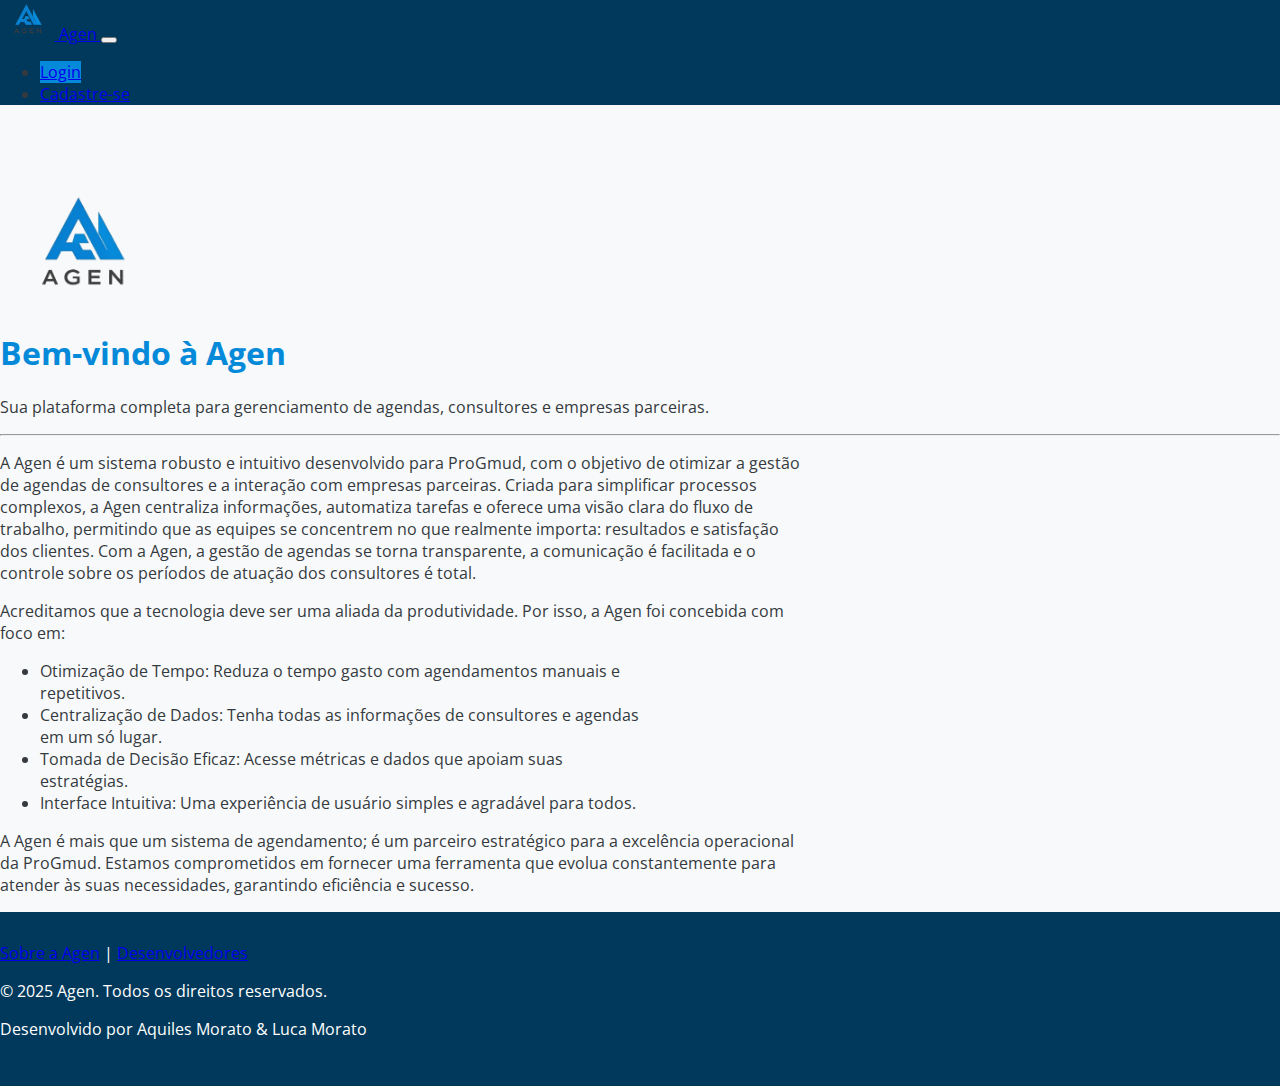
<file: sobre_agen.html>
<!DOCTYPE html>
<html lang="pt-BR">
<head>
    <meta charset="UTF-8">
    <meta name="viewport" content="width=device-width, initial-scale=1.0">
    <title>Sobre Nós - Agen</title>

    <link href="https://fonts.googleapis.com/css2?family=Open+Sans:wght@300;400;600;700&display=swap" rel="stylesheet">
    
    <link href="https://cdn.jsdelivr.net/npm/bootstrap@5.3.0/dist/css/bootstrap.min.css" rel="stylesheet" integrity="sha384-9ndCyUaIbzAi2FUVXJi0CjmCapSmO7SnpJef0486qhLnuZ2cdeRhO02iuK6FUUVM" crossorigin="anonymous">
    
    <link rel="stylesheet" href="https://cdnjs.cloudflare.com/ajax/libs/font-awesome/6.0.0-beta3/css/all.min.css" integrity="sha512-Fo3rlrZj/k7ujTnHg4CGR2D7kSs0v4LLanw2qksYuRlEzO+tcaEPQogQ0KaoGN26/zrn20ImR1DfuLWnOo7aBA==" crossorigin="anonymous" referrerpolicy="no-referrer" />

    <link rel="stylesheet" href="assets/css/main.css">
</head>
<body>

    <header class="navbar navbar-expand-lg navbar-dark main-navbar fixed-top shadow-sm">
        <div class="container">
            <a class="navbar-brand d-flex align-items-center" href="index.html">
                <img src="assets/images/agen_logo.png" alt="Logo Agen" class="me-2" style="height: 40px;">
                <span class="fs-4 fw-bold">Agen</span>
            </a>
            <button class="navbar-toggler" type="button" data-bs-toggle="collapse" data-bs-target="#navbarNav" aria-controls="navbarNav" aria-expanded="false" aria-label="Toggle navigation">
                <span class="navbar-toggler-icon"></span>
            </button>
            <div class="collapse navbar-collapse justify-content-end" id="navbarNav">
                <ul class="navbar-nav">
                    <li class="nav-item ms-lg-3">
                        <a class="btn btn-primary" href="login.html">Login</a>
                    </li>
                    <li class="nav-item ms-lg-2">
                        <a class="btn btn-outline-light" href="cadastro.html">Cadastre-se</a>
                    </li>
                </ul>
            </div>
        </div>
    </header>

    <main style="margin-top: 80px;"> <section class="container py-5">
            <div class="text-center py-5">
                <img src="assets/images/agen_logo.png" alt="Logo Agen" class="img-fluid mb-4" style="max-height: 120px;">
                <h1 class="mb-3 display-5 fw-bold text-primary-highlight">Bem-vindo à Agen</h1>
                <p class="lead mb-4 col-md-8 mx-auto">
                    Sua plataforma completa para gerenciamento de agendas, consultores e empresas parceiras.
                </p>
                <hr class="my-4 w-75 mx-auto">
                <div class="text-start mx-auto" style="max-width: 800px;">
                    <p>
                        A Agen é um sistema robusto e intuitivo desenvolvido para ProGmud, com o objetivo de otimizar a gestão de agendas de consultores e a interação com empresas parceiras. Criada para simplificar processos complexos, a Agen centraliza informações, automatiza tarefas e oferece uma visão clara do fluxo de trabalho, permitindo que as equipes se concentrem no que realmente importa: resultados e satisfação dos clientes. Com a Agen, a gestão de agendas se torna transparente, a comunicação é facilitada e o controle sobre os períodos de atuação dos consultores é total.
                    </p>
                    <p class="mb-4">
                        Acreditamos que a tecnologia deve ser uma aliada da produtividade. Por isso, a Agen foi concebida com foco em:
                    </p>
                    <ul class="list-unstyled mx-auto" style="max-width: 600px;">
                        <li class="mb-2"><i class="fas fa-check-circle text-primary-highlight me-2"></i> Otimização de Tempo: Reduza o tempo gasto com agendamentos manuais e repetitivos.</li>
                        <li class="mb-2"><i class="fas fa-check-circle text-primary-highlight me-2"></i> Centralização de Dados: Tenha todas as informações de consultores e agendas em um só lugar.</li>
                        <li class="mb-2"><i class="fas fa-check-circle text-primary-highlight me-2"></i> Tomada de Decisão Eficaz: Acesse métricas e dados que apoiam suas estratégias.</li>
                        <li class="mb-2"><i class="fas fa-check-circle text-primary-highlight me-2"></i> Interface Intuitiva: Uma experiência de usuário simples e agradável para todos.</li>
                    </ul>
                    <p class="mt-5">
                        A Agen é mais que um sistema de agendamento; é um parceiro estratégico para a excelência operacional da ProGmud. Estamos comprometidos em fornecer uma ferramenta que evolua constantemente para atender às suas necessidades, garantindo eficiência e sucesso.
                    </p>
                </div>
            </div>
        </section>
    </main>
    
    <footer class="footer py-4 text-center bg-dark text-white">
        <div class="container">
            <div class="mb-3">
                <a href="sobre_agen.html" class="text-white-50 mx-2">Sobre a Agen</a>
                <span class="text-white-50">|</span>
                <a href="desenvolvedores.html" class="text-white-50 mx-2">Desenvolvedores</a>
            </div>
            <p class="mb-0 text-white-50">&copy; 2025 Agen. Todos os direitos reservados.</p>
            <p class="mb-0 text-white-50">Desenvolvido por Aquiles Morato & Luca Morato</p>
        </div>
    </footer>

    <script src="https://cdn.jsdelivr.net/npm/bootstrap@5.3.0/dist/js/bootstrap.bundle.min.js" integrity="sha384-geWF76RCwLtnZ8qwWowPQNguL3RmwHVBC9FhGdlKrxdiJJigb/j/68SIy3Te4Bkz" crossorigin="anonymous"></script>

</body>
</html>
</file>
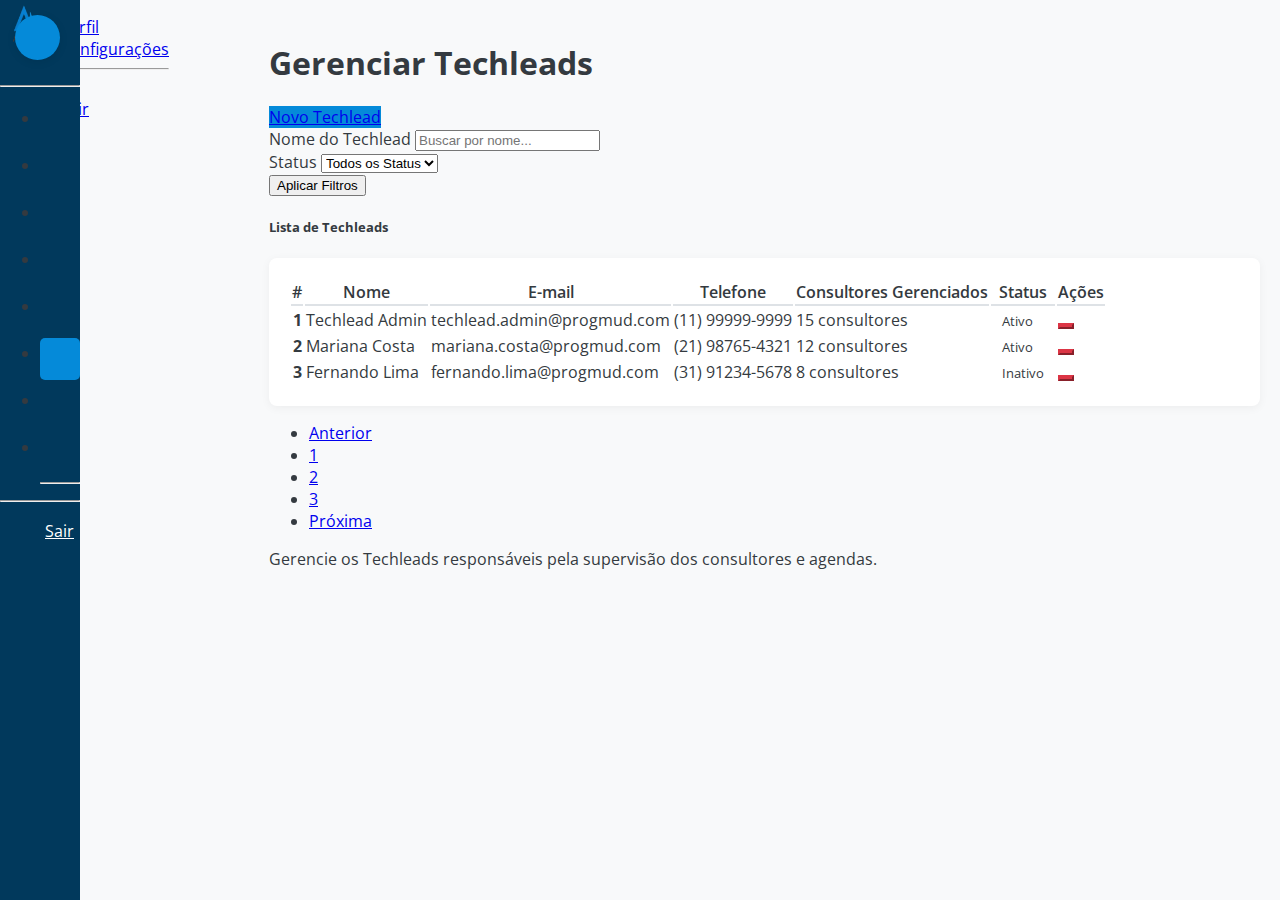
<file: techleads.html>
<!DOCTYPE html>
<html lang="pt-BR">
<head>
    <meta charset="UTF-8">
    <meta name="viewport" content="width=device-width, initial-scale=1.0">
    <title>Gerenciar Agendas - Agen</title>

    <link href="https://fonts.googleapis.com/css2?family=Open+Sans:wght@300;400;600;700&display=swap" rel="stylesheet">
    
    <link href="https://cdn.jsdelivr.net/npm/bootstrap@5.3.0/dist/css/bootstrap.min.css" rel="stylesheet" integrity="sha384-9ndCyUaIbzAi2FUVXJi0CjmCapSmO7SnpJef0486qhLnuZ2cdeRhO02iuK6FUUVM" crossorigin="anonymous">
    
    <link rel="stylesheet" href="https://cdnjs.cloudflare.com/ajax/libs/font-awesome/6.0.0-beta3/css/all.min.css" integrity="sha512-Fo3rlrZj/k7ujTnHg4CGR2D7kSs0v4LLanw2qksYuRlEzO+tcaEPQogQ0KaoGN26/zrn20ImR1DfuLWnOo7aBA==" crossorigin="anonymous" referrerpolicy="no-referrer" />

    <link rel="stylesheet" href="assets/css/main.css">
</head>
<body class="techleads-page-body d-flex">

    <input type="checkbox" id="sidebarToggle" class="d-none">
    <label for="sidebarToggle" class="sidebar-toggle-btn">
        <i class="fas fa-bars"></i>
    </label>

    <div class="sidebar d-flex flex-column flex-shrink-0 p-3 text-white">
        <a href="home.html" class="d-flex align-items-center mb-3 mb-md-0 me-md-auto text-white text-decoration-none">
            <img src="assets/images/agen_logo.png" alt="Logo Agen" class="sidebar-logo me-2">
            <span class="fs-4 d-lg-inline">Agen</span>
        </a>
        <hr>
        <ul class="nav nav-pills flex-column mb-auto">
            <li class="nav-item">
                <a href="home.html" class="nav-link text-white">
                    <i class="fas fa-home me-2"></i>
                    <span class="d-lg-inline">Início</span>
                </a>
            </li>
            <li>
                <a href="agendas.html" class="nav-link text-white">
                    <i class="fas fa-calendar-alt me-2"></i>
                    <span class="d-lg-inline">Agendas</span>
                </a>
            </li>
            <li>
                <a href="consultores.html" class="nav-link text-white">
                    <i class="fas fa-users me-2"></i>
                    <span class="d-lg-inline">Consultores</span>
                </a>
            </li>
            <li>
                <a href="empresas_parceiras.html" class="nav-link text-white">
                    <i class="fas fa-building me-2"></i>
                    <span class="d-lg-inline">Empresas Parceiras</span>
                </a>
            </li>
            <li>
                <a href="enviar_agendas_email.html" class="nav-link text-white">
                    <i class="fas fa-envelope-open-text me-2"></i>
                    <span class="d-lg-inline">Enviar Agendas</span>
                </a>
            </li>
            <li>
                <a href="techleads.html" class="nav-link text-white active" aria-current="page">
                    <i class="fas fa-user-tie me-2"></i>
                    <span class="d-lg-inline">Techleads</span>
                </a>
            </li>
            <li>
                <a href="perfil.html" class="nav-link text-white">
                    <i class="fas fa-user-circle me-2"></i>
                    <span class="d-lg-inline">Meu Perfil</span>
                </a>
            </li>
           <li>
                <a href="configuracoes.html" class="nav-link text-white">
                    <i class="fas fa-cogs me-2"></i>
                    <span class="d-lg-inline">Configurações</span>
                </a>
            </li>
            <hr>
            
        </ul>
        <hr>
        <a href="login.html" class="nav-link text-white"><i class="fas fa-sign-out-alt me-2"></i>Sair</a>
    </div>
            </a>
            <ul class="dropdown-menu dropdown-menu-dark text-small shadow" aria-labelledby="dropdownUser1">
                <li><a class="dropdown-item" href="perfil.html">Perfil</a></li>
                <li><a class="dropdown-item" href="configuracoes.html">Configurações</a></li>
                <li><hr class="dropdown-divider"></li>
                <li><a class="dropdown-item" href="login.html">Sair</a></li>
            </ul>
        </div>
    </div>

    <main class="main-content-with-sidebar p-4">
        <div class="container-fluid">
            <div class="d-flex justify-content-between flex-wrap flex-md-nowrap align-items-center pt-3 pb-2 mb-3 border-bottom">
                <h1 class="h2">Gerenciar Techleads</h1>
                <div class="btn-toolbar mb-2 mb-md-0">
                    <a href="novo_techlead.html" class="btn btn-primary">
                        <i class="fas fa-user-plus me-2"></i> Novo Techlead
                    </a>
                </div>
            </div>

            <div class="card shadow-sm mb-4">
                <div class="card-body">
                    <div class="row mb-3">
                        <div class="col-md-6">
                            <label for="filtroNome" class="form-label">Nome do Techlead</label>
                            <input type="text" class="form-control" id="filtroNome" placeholder="Buscar por nome...">
                        </div>
                        <div class="col-md-6">
                            <label for="filtroStatus" class="form-label">Status</label>
                            <select class="form-select" id="filtroStatus">
                                <option selected>Todos os Status</option>
                                <option value="ativo">Ativo</option>
                                <option value="inativo">Inativo</option>
                            </select>
                        </div>
                    </div>
                    <div class="text-end">
                        <button type="button" class="btn btn-secondary">
                            <i class="fas fa-filter me-2"></i> Aplicar Filtros
                        </button>
                    </div>
                </div>
            </div>

            <div class="card shadow-sm">
                <div class="card-header bg-primary text-white">
                    <h5 class="mb-0">Lista de Techleads</h5>
                </div>
                <div class="card-body">
                    <div class="table-responsive">
                        <table class="table table-striped table-hover">
                            <thead>
                                <tr>
                                    <th>#</th>
                                    <th>Nome</th>
                                    <th>E-mail</th>
                                    <th>Telefone</th>
                                    <th>Consultores Gerenciados</th>
                                    <th>Status</th>
                                    <th class="text-center">Ações</th>
                                </tr>
                            </thead>
                            <tbody>
                                <tr>
                                    <th scope="row">1</th>
                                    <td>Techlead Admin</td>
                                    <td>techlead.admin@progmud.com</td>
                                    <td>(11) 99999-9999</td>
                                    <td>15 consultores</td>
                                    <td><span class="badge bg-success">Ativo</span></td>
                                    <td class="text-center">
                                        <a href="editar_techlead.html" class="btn btn-sm btn-warning me-1" title="Editar">
                                            <i class="fas fa-edit"></i>
                                        </a>
                                        <button type="button" class="btn btn-sm btn-danger" title="Inativar">
                                            <i class="fas fa-user-times"></i>
                                        </button>
                                    </td>
                                </tr>
                                <tr>
                                    <th scope="row">2</th>
                                    <td>Mariana Costa</td>
                                    <td>mariana.costa@progmud.com</td>
                                    <td>(21) 98765-4321</td>
                                    <td>12 consultores</td>
                                    <td><span class="badge bg-success">Ativo</span></td>
                                    <td class="text-center">
                                        <a href="editar_techlead.html" class="btn btn-sm btn-warning me-1" title="Editar">
                                            <i class="fas fa-edit"></i>
                                        </a>
                                        <button type="button" class="btn btn-sm btn-danger" title="Inativar">
                                            <i class="fas fa-user-times"></i>
                                        </button>
                                    </td>
                                </tr>
                                <tr>
                                    <th scope="row">3</th>
                                    <td>Fernando Lima</td>
                                    <td>fernando.lima@progmud.com</td>
                                    <td>(31) 91234-5678</td>
                                    <td>8 consultores</td>
                                    <td><span class="badge bg-secondary">Inativo</span></td>
                                    <td class="text-center">
                                        <a href="editar_techlead.html" class="btn btn-sm btn-warning me-1" title="Editar">
                                            <i class="fas fa-edit"></i>
                                        </a>
                                        <button type="button" class="btn btn-sm btn-danger" title="Ativar">
                                            <i class="fas fa-user-check"></i>
                                        </button>
                                    </td>
                                </tr>
                            </tbody>
                        </table>
                    </div>

                    <nav aria-label="Page navigation" class="mt-4">
                        <ul class="pagination justify-content-center">
                            <li class="page-item disabled">
                                <a class="page-link" href="#" tabindex="-1">Anterior</a>
                            </li>
                            <li class="page-item active"><a class="page-link" href="#">1</a></li>
                            <li class="page-item"><a class="page-link" href="#">2</a></li>
                            <li class="page-item"><a class="page-link" href="#">3</a></li>
                            <li class="page-item">
                                <a class="page-link" href="#">Próxima</a>
                            </li>
                        </ul>
                    </nav>
                </div>
            </div>

            <div class="mt-5 text-center">
                <p class="text-muted">Gerencie os Techleads responsáveis pela supervisão dos consultores e agendas.</p>
            </div>
        </div>

    </form>
  </div>

  <script src="https://cdn.jsdelivr.net/npm/bootstrap@5.3.0/dist/js/bootstrap.bundle.min.js" integrity="sha384-geWF76RCwLtnZ8qwWowPQNguL3RmwHVBC9FhGdlKrxdiJJigb/j/68SIy3Te4Bkz" crossorigin="anonymous"></script>

</body>
</html>
</file>
<file: assets/css/main.css>
@import 'base/_variables.css';
@import 'base/_global.css';

@import 'layout/_auth.css';
@import 'layout/_landing.css';
@import 'layout/_sidebar.css';

@import 'components/_buttons.css';
@import 'components/_cards.css';
@import 'components/_forms.css';
@import 'components/_tables.css';
</file>
